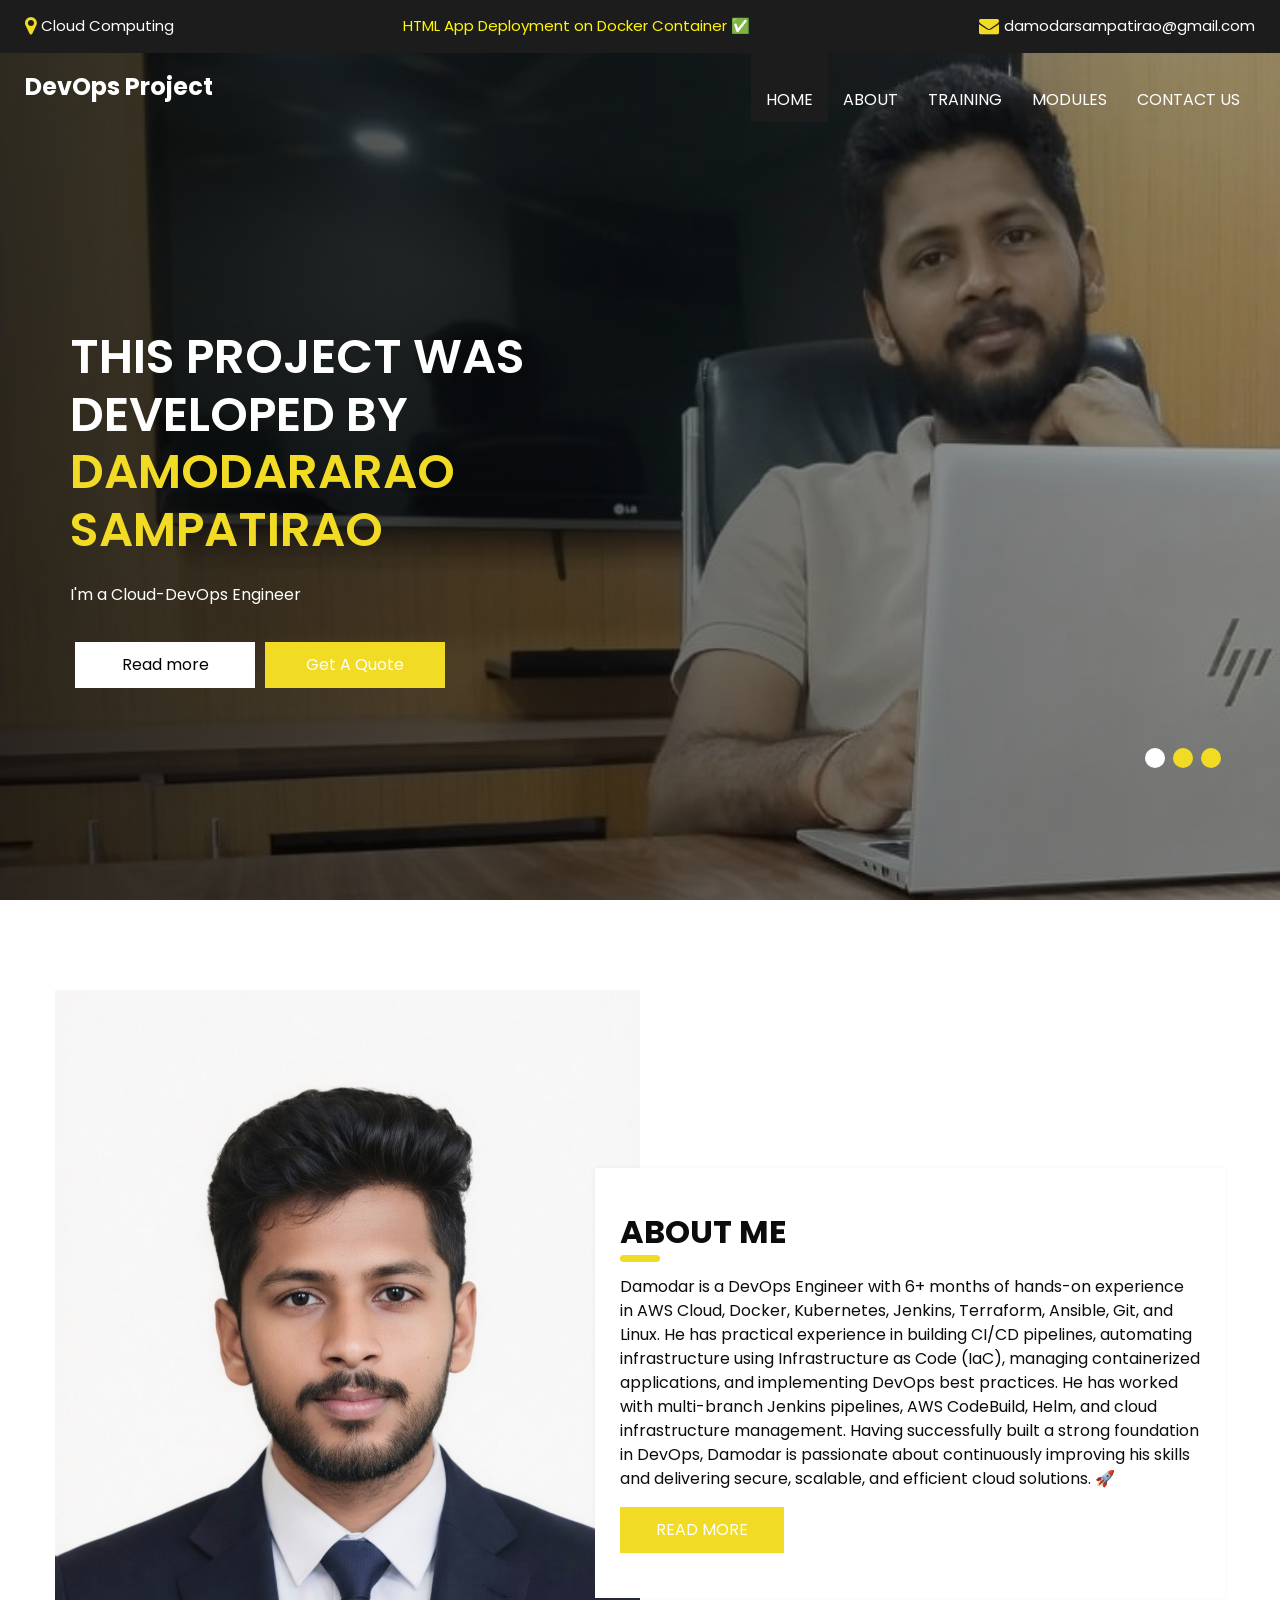
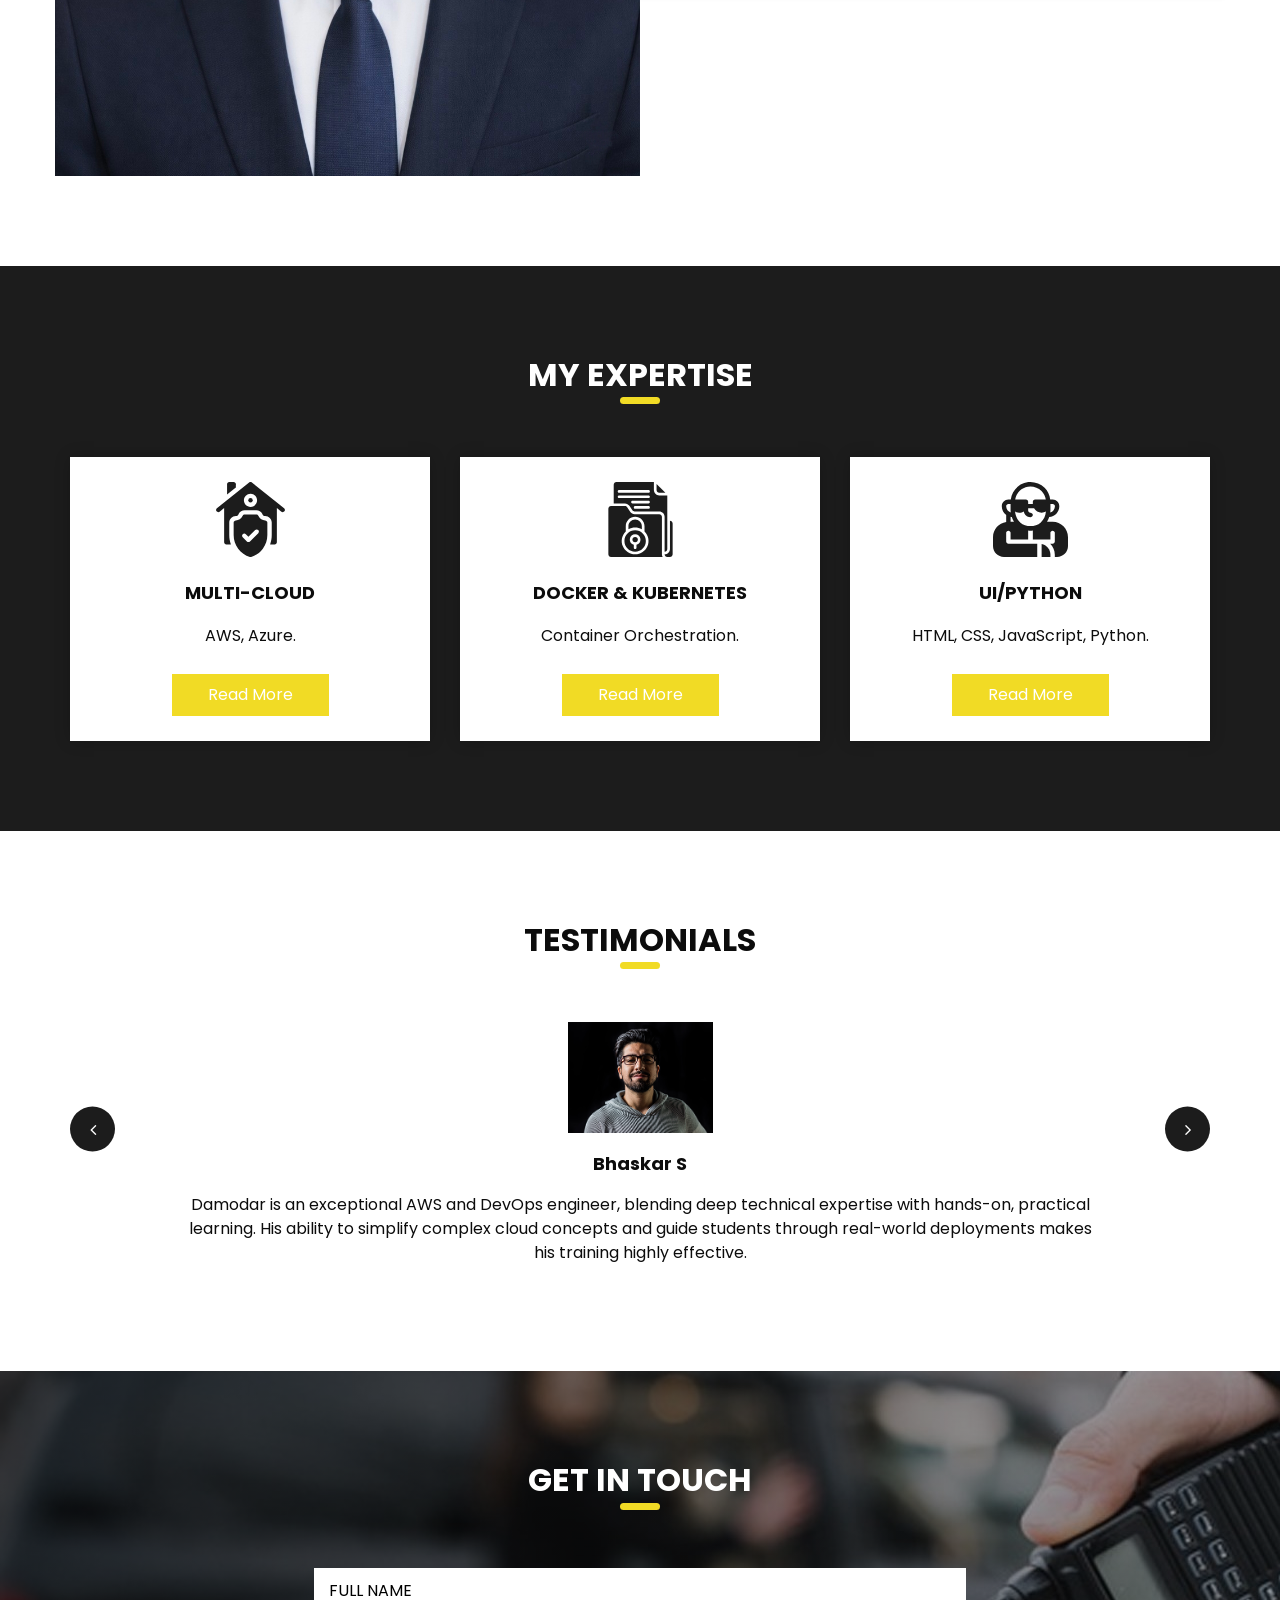
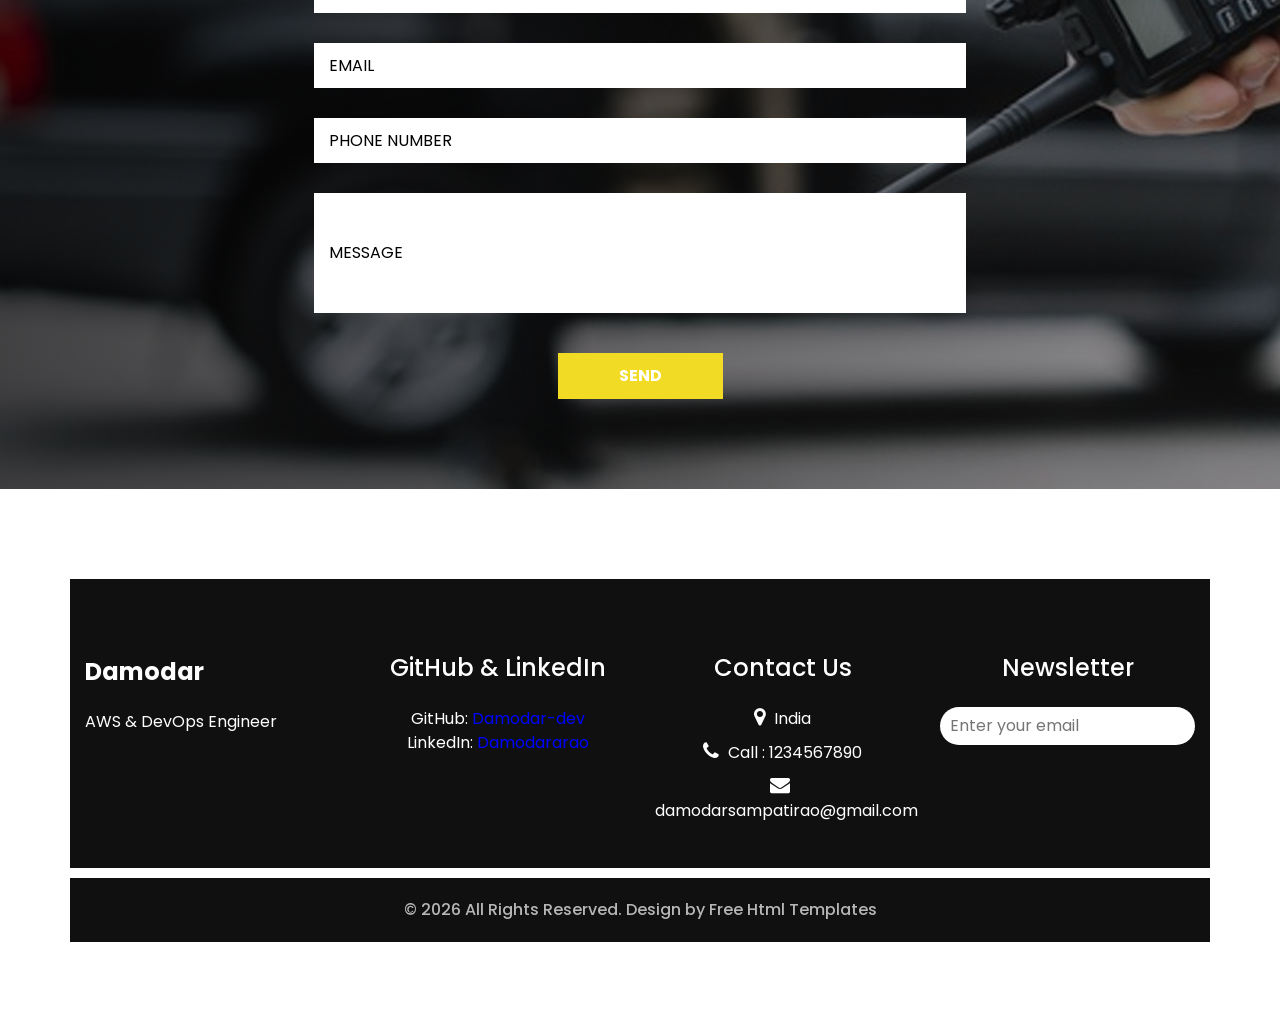
<file: index.html>
<!DOCTYPE html>
<html>

<head>
  <!-- Basic -->
  <meta charset="utf-8" />
  <meta http-equiv="X-UA-Compatible" content="IE=edge" />
  <!-- Mobile Metas -->
  <meta name="viewport" content="width=device-width, initial-scale=1, shrink-to-fit=no" />
  <!-- Site Metas -->
  <meta name="keywords" content="" />
  <meta name="description" content="" />
  <meta name="author" content="" />
  <link rel="shortcut icon" href="images/favicon.png" type="image/x-icon">

  <title>Damodar</title>

  <!-- bootstrap core css -->
  <link rel="stylesheet" type="text/css" href="css/bootstrap.css" />

  <!-- fonts style -->
  <link href="https://fonts.googleapis.com/css?family=Open+Sans:400,700|Poppins:400,600,700&display=swap" rel="stylesheet" />

  <!-- Custom styles for this template -->
  <link href="css/style.css" rel="stylesheet" />
  <!-- responsive style -->
  <link href="css/responsive.css" rel="stylesheet" />
</head>

<body>
  <div class="hero_area">
    <!-- header section strats -->
    <div class="hero_bg_box">
      <div class="img-box">
        <img src="images/hero-bg.jpg" alt="">
      </div>
    </div>

    <header class="header_section">
      <div class="header_top">
        <div class="container-fluid">
          <div class="contact_link-container">
            <a href="" class="contact_link1">
              <i class="fa fa-map-marker" aria-hidden="true"></i>
              <span>
                Cloud Computing
              </span>
            </a>
            <a href="" class="contact_link2">
             
              <span style= color:#fff700>
                HTML App Deployment on Docker Container ✅
              </span>
            </a>
            <a href="" class="contact_link3">
              <i class="fa fa-envelope" aria-hidden="true"></i>
              <span>
                damodarsampatirao@gmail.com
              </span>
            </a>
          </div>
        </div>
      </div>
      <div class="header_bottom">
        <div class="container-fluid">
          <nav class="navbar navbar-expand-lg custom_nav-container">
            <a class="navbar-brand" href="index.html">
              <span>
                DevOps Project
              </span>
            </a>
            <button class="navbar-toggler" type="button" data-toggle="collapse" data-target="#navbarSupportedContent" aria-controls="navbarSupportedContent" aria-expanded="false" aria-label="Toggle navigation">
              <span class=""></span>
            </button>

            <div class="collapse navbar-collapse ml-auto" id="navbarSupportedContent">
              <ul class="navbar-nav  ">
                <li class="nav-item active">
                  <a class="nav-link" href="index.html">Home <span class="sr-only">(current)</span></a>
                </li>
                <li class="nav-item">
                  <a class="nav-link" href="about.html"> About</a>
                </li>
                <li class="nav-item">
                  <a class="nav-link" href="service.html"> Training </a>
                </li>
                <li class="nav-item">
                  <a class="nav-link" href="guard.html"> Modules </a>
                </li>
                <li class="nav-item">
                  <a class="nav-link" href="contact.html">Contact us</a>
                </li>
              </ul>
            </div>
          </nav>
        </div>
      </div>
    </header>
    <!-- end header section -->
    <!-- slider section -->
    <section class=" slider_section ">
      <div id="carouselExampleIndicators" class="carousel slide" data-ride="carousel">
        <div class="carousel-inner">
          <div class="carousel-item active">
            <div class="container">
              <div class="row">
                <div class="col-md-7">
                  <div class="detail-box">
                    <h1>
                      This project was developed by <br>
                      <span>
                        Damodararao Sampatirao
                      </span>
                    </h1>
                    <p>
                      I'm a Cloud-DevOps Engineer
                    </p>
                    <div class="btn-box">
                      <a href="" class="btn-1"> Read more </a>
                      <a href="" class="btn-2">Get A Quote</a>
                    </div>
                  </div>
                </div>
              </div>
            </div>
          </div>
          <div class="carousel-item ">
            <div class="container">
              <div class="row">
                <div class="col-md-7">
                  <div class="detail-box">
                    <h1>
                      My Website is <br>
                      <span>
                        www.damodar.com
                      </span>
                    </h1>
                    <p>
                      You can find more personalized and advanced courses here
                    </p>
                    <div class="btn-box">
                      <a href="" class="btn-1"> Read more </a>
                      <a href="" class="btn-2">Get A Quote</a>
                    </div>
                  </div>
                </div>
              </div>
            </div>
          </div>
          <div class="carousel-item ">
            <div class="container">
              <div class="row">
                <div class="col-md-7">
                  <div class="detail-box">
                    <h1>
                      More Projects on GitHub <br>
                      <span>
                        damodar-dev
                      </span>
                    </h1>
                    <p>
                      For Real-time DevOps & AWS Projects
                    </p>
                    <div class="btn-box">
                      <a href="" class="btn-1"> Read more </a>
                      <a href="" class="btn-2">Get A Quote</a>
                    </div>
                  </div>
                </div>
              </div>
            </div>
          </div>
        </div>
        <div class="container idicator_container">
          <ol class="carousel-indicators">
            <li data-target="#carouselExampleIndicators" data-slide-to="0" class="active"></li>
            <li data-target="#carouselExampleIndicators" data-slide-to="1"></li>
            <li data-target="#carouselExampleIndicators" data-slide-to="2"></li>
          </ol>
        </div>
      </div>
    </section>
    <!-- end slider section -->
  </div>

  <!-- about section -->

  <section class="about_section layout_padding">
    <div class="container">
      <div class="row">
        <div class="col-md-6 px-0">
          <div class="img_container">
            <div class="img-box">
              <img src="images/about-img.jpg" alt="" />
            </div>
          </div>
        </div>
        <div class="col-md-6 px-0">
          <div class="detail-box">
            <div class="heading_container ">
              <h2>
                About Me
              </h2>
            </div>
            <p>
              
             Damodar is a DevOps Engineer with 6+ months of hands-on experience in AWS Cloud, Docker, Kubernetes, Jenkins, Terraform, Ansible, Git, and Linux. He has practical experience in building CI/CD pipelines, automating infrastructure using Infrastructure as Code (IaC), managing containerized applications, and implementing DevOps best practices. He has worked with multi-branch Jenkins pipelines, AWS CodeBuild, Helm, and cloud infrastructure management. Having successfully built a strong foundation in DevOps, Damodar is passionate about continuously improving his skills and delivering secure, scalable, and efficient cloud solutions. 🚀


              
            </p>
            <div class="btn-box">
              <a href="">
                Read More
              </a>
            </div>
          </div>
        </div>
      </div>
    </div>
  </section>

  <!-- end about section -->

  <!-- service section -->

  <section class="service_section layout_padding">
    <div class="container">
      <div class="heading_container heading_center">
        <h2>
          My Expertise
        </h2>
      </div>
      <div class="row">
        <div class="col-md-4">
          <div class="box ">
            <div class="img-box">
              <svg enable-background="new 0 0 512 512" height="512" viewBox="0 0 512 512" width="512" xmlns="http://www.w3.org/2000/svg">
                <g>
                  <g>
                    <circle cx="256" cy="125" r="15" />
                    <path d="m356 262c-18.955 0-35.996-10.532-44.472-27.484l-2.111-4.223c-2.541-5.083-7.735-8.293-13.417-8.293h-80c-5.682 0-10.876 3.21-13.417 8.292l-2.111 4.222c-8.476 16.954-25.517 27.486-44.472 27.486-8.284 0-15 6.716-15 15v85.597c0 33.654 10.619 65.715 30.708 92.716 20.089 27 47.747 46.384 79.982 56.054 1.406.422 2.858.633 4.31.633s2.904-.211 4.31-.633c32.235-9.67 59.893-29.054 79.982-56.054 20.089-27.001 30.708-59.062 30.708-92.716v-85.597c0-8.284-6.716-15-15-15zm-46.967 87.322-56.568 56.568c-2.929 2.929-6.768 4.394-10.606 4.394s-7.678-1.464-10.606-4.394l-28.284-28.284c-5.858-5.858-5.858-15.355 0-21.213 5.857-5.858 15.355-5.858 21.213 0l17.678 17.677 45.962-45.961c5.857-5.858 15.355-5.858 21.213 0 5.856 5.858 5.856 15.355-.002 21.213z" />
                    <g>
                      <path d="m485.371 179.287-220-176c-5.479-4.383-13.263-4.383-18.741 0l-220 176c-6.469 5.175-7.518 14.614-2.342 21.083 5.175 6.468 14.614 7.517 21.083 2.342l30.629-24.503v232.791c0 8.284 6.716 15 15 15h31.119c-7.333-20.12-11.119-41.476-11.119-63.403v-85.597c0-24.813 20.187-45 45-45 7.632 0 14.226-4.075 17.639-10.901l2.112-4.224c7.67-15.342 23.093-24.875 40.249-24.875h80c17.156 0 32.579 9.533 40.25 24.878l2.111 4.223c3.412 6.824 10.007 10.899 17.639 10.899 24.813 0 45 20.187 45 45v85.597c0 21.927-3.786 43.283-11.119 63.403h31.119c8.284 0 15-6.716 15-15v-232.791l30.629 24.503c2.766 2.213 6.075 3.288 9.361 3.288 4.4 0 8.76-1.927 11.722-5.63 5.176-6.469 4.127-15.908-2.341-21.083zm-229.371-9.287c-24.813 0-45-20.187-45-45s20.187-45 45-45 45 20.187 45 45-20.187 45-45 45z" />
                    </g>
                  </g>
                  <g>
                    <path d="m156 15c0-8.284-6.716-15-15-15h-30c-8.284 0-15 6.716-15 15v70.372l60-48z" />
                  </g>
                </g>
              </svg>
            </div>
            <div class="detail-box">
              <h6>
                Multi-Cloud
              </h6>
              <p>
                AWS, Azure.
              </p>
              <a href="">
                Read More
              </a>
            </div>
          </div>
        </div>
        <div class="col-md-4">
          <div class="box ">
            <div class="img-box">
              <svg version="1.1" xmlns="http://www.w3.org/2000/svg" xmlns:xlink="http://www.w3.org/1999/xlink" x="0px" y="0px" viewBox="0 0 512 512" style="enable-background:new 0 0 512 512;" xml:space="preserve">
                <g>
                  <g>
                    <g>
                      <circle cx="219.429" cy="393.143" r="18.286" />
                      <path d="M219.429,329.143c-40.396,0-73.143,32.747-73.143,73.143c0,40.396,32.747,73.143,73.143,73.143
          c40.396,0,73.143-32.747,73.143-73.143C292.525,361.909,259.805,329.189,219.429,329.143z M228.571,428.416V448
          c0,5.049-4.093,9.143-9.143,9.143c-5.049,0-9.143-4.093-9.143-9.143v-19.584c-17.831-4.604-29.458-21.749-27.137-40.018
          c2.32-18.269,17.864-31.963,36.28-31.963c18.416,0,33.959,13.694,36.28,31.963C258.029,406.667,246.403,423.812,228.571,428.416z
          " />
                      <path d="M402.286,274.286v-36.571c-0.01-10.095-8.191-18.276-18.286-18.286H215.772c-12.18-0.01-23.558-6.08-30.348-16.192
          l-20.321-30.487c-3.392-5.109-9.117-8.179-15.25-8.179H54.857c-10.095,0.01-18.276,8.191-18.286,18.286v310.857
          c0.01,10.095,8.191,18.276,18.286,18.286h352.516c-3.294-5.533-5.051-11.846-5.088-18.286V274.286z M304.069,436.92
          c-14.047,34.375-47.506,56.826-84.64,56.795c-37.135,0.031-70.593-22.419-84.64-56.795c-14.047-34.375-5.888-73.833,20.64-99.818
          v-35.388c0.04-35.33,28.67-63.96,64-64c35.33,0.039,63.961,28.67,64,64v35.388C309.957,363.087,318.116,402.545,304.069,436.92z" />
                      <path d="M384,73.143h41.929l-60.214-60.214v41.929C365.724,64.952,373.905,73.133,384,73.143z" />
                      <path d="M265.143,323.227v-21.513c-0.044-25.229-20.485-45.67-45.714-45.714c-25.235,0.03-45.685,20.479-45.714,45.714v21.513
          C201.959,306.734,236.898,306.734,265.143,323.227z" />
                      <path d="M420.571,256v219.429c10.095-0.01,18.276-8.191,18.286-18.286V91.429H384c-20.188-0.023-36.548-16.383-36.571-36.571V0
          h-256C81.334,0.01,73.153,8.191,73.143,18.286v128h76.71c12.247-0.005,23.684,6.122,30.464,16.321l20.295,30.446
          c3.395,5.048,9.077,8.08,15.161,8.089H384c20.188,0.023,36.548,16.383,36.571,36.571V256z M310.857,182.857h-91.429
          c-5.049,0-9.143-4.093-9.143-9.143s4.093-9.143,9.143-9.143h91.429c5.049,0,9.143,4.093,9.143,9.143
          S315.907,182.857,310.857,182.857z M310.857,146.286H201.143c-5.049,0-9.143-4.093-9.143-9.143c0-5.049,4.093-9.143,9.143-9.143
          h109.714c5.049,0,9.143,4.093,9.143,9.143C320,142.192,315.907,146.286,310.857,146.286z M310.857,109.714H109.714
          c-5.049,0-9.143-4.093-9.143-9.143c0-5.049,4.093-9.143,9.143-9.143h201.143c5.049,0,9.143,4.093,9.143,9.143
          C320,105.621,315.907,109.714,310.857,109.714z M310.857,73.143H109.714c-5.049,0-9.143-4.093-9.143-9.143
          s4.093-9.143,9.143-9.143h201.143c5.049,0,9.143,4.093,9.143,9.143S315.907,73.143,310.857,73.143z" />
                      <path d="M457.143,265.143v192c-0.023,20.188-16.383,36.548-36.571,36.571c0.01,10.095,8.191,18.276,18.286,18.286h18.286
          c10.095-0.01,18.276-8.191,18.286-18.286V283.429C475.419,273.334,467.238,265.153,457.143,265.143z" />
                    </g>
                  </g>
                </g>
                <g>
                </g>
                <g>
                </g>
                <g>
                </g>
                <g>
                </g>
                <g>
                </g>
                <g>
                </g>
                <g>
                </g>
                <g>
                </g>
                <g>
                </g>
                <g>
                </g>
                <g>
                </g>
                <g>
                </g>
                <g>
                </g>
                <g>
                </g>
                <g>
                </g>
              </svg>
            </div>
            <div class="detail-box">
              <h6>
                Docker & Kubernetes
              </h6>
              <p>
                Container Orchestration.
              </p>
              <a href="">
                Read More
              </a>
            </div>
          </div>
        </div>
        <div class="col-md-4">
          <div class="box ">
            <div class="img-box">
              <svg version="1.1" xmlns="http://www.w3.org/2000/svg" xmlns:xlink="http://www.w3.org/1999/xlink" x="0px" y="0px" viewBox="0 0 512 512" style="enable-background:new 0 0 512 512;" xml:space="preserve">
                <g>
                  <g>
                    <path d="M332,423.518V512h60v-15C392,460.784,366.197,430.487,332,423.518z" />
                  </g>
                </g>
                <g>
                  <g>
                    <path d="M407,272h-38.298c6.211-9.549,11.184-21.85,14.971-32.595c38.58-3.058,69.119-35.067,69.119-74.405
                 c0-24.814-20.186-45-45-45h-17.263c-3.373-30.112-16.168-58.339-38.108-80.581C326.639,14.004,290.742,0,255,0
                 c-69.309,0-125.911,52.685-133.484,120H105c-24.814,0-45,20.186-45,45c0,24.476,11.836,46.095,30.066,59.685
                 C90.062,224.797,90,224.888,90,225v48.516C39.25,280.873,0,324.245,0,377v60c0,41.353,33.633,75,75,75h227v-90h-15H105
                 c-8.291,0-15-6.709-15-15v-60c0-8.291,6.709-15,15-15s15,6.709,15,15v45h120v-61.373c4.988,0.569,9.946,1.373,15,1.373
                 s12.012-0.804,17-1.373V392h15h30h75v-45c0-8.291,6.709-15,15-15c8.291,0,15,6.709,15,15v60c0,8.291-6.709,15-15,15h-16.75
                 c19.534,19.08,31.75,45.608,31.75,75v15h15c41.367,0,75-33.647,75-75v-60C512,319.109,464.891,272,407,272z M392,195v-45h15.791
                 c8.262,0,15,6.724,15,15c0,20.33-13.638,37.354-32.179,42.914C391.033,203.597,392,199.378,392,195z M255,30
                 c27.803,0,56.229,10.928,76.209,30.63c16.238,16.45,26.111,37.178,29.319,59.37H287c-8.291,0-15,6.709-15,15v15h-32v-15
                 c0-8.291-6.709-15-15-15h-73.484C158.873,69.25,202.244,30,255,30z M90,165c0-8.276,6.738-15,15-15h15v45
                 c0,4.292,0.956,8.425,1.362,12.66C103.239,201.843,90,185.03,90,165z M120,272v-34.219c2.75,0.564,5.449,1.283,8.298,1.542
                 c3.787,10.774,8.774,23.103,15,32.677H120z M326.316,275.706c-29.136,25.422-72.715,31.761-108.047,19.067
                 c-11.777-4.237-22.866-10.593-32.578-19.063c-20.881-18.376-33.043-46.22-34.929-73.644C159.448,206.968,169.332,210,180,210
                 c11.235,0,21.636-3.298,30.637-8.694C213.739,223.118,232.346,240,255,240c8.291,0,17-6.709,17-15s-8.709-15-17-15
                 c-8.262,0-15-6.724-15-15v-15h40.346c10.411,17.847,29.55,30,51.654,30c10.668,0,20.552-3.032,29.238-7.934
                 C359.352,229.501,347.186,257.357,326.316,275.706z" />
                  </g>
                </g>
                <g>
                </g>
                <g>
                </g>
                <g>
                </g>
                <g>
                </g>
                <g>
                </g>
                <g>
                </g>
                <g>
                </g>
                <g>
                </g>
                <g>
                </g>
                <g>
                </g>
                <g>
                </g>
                <g>
                </g>
                <g>
                </g>
                <g>
                </g>
                <g>
                </g>
              </svg>
            </div>
            <div class="detail-box">
              <h6>
                UI/Python
              </h6>
              <p>
                HTML, CSS, JavaScript, Python.
              </p>
              <a href="">
                Read More
              </a>
            </div>
          </div>
        </div>
      </div>
    </div>
  </section>

  <!-- end service section -->


  <!-- client section -->

  <section class="client_section layout_padding">
    <div class="container ">
      <div class="heading_container heading_center">
        <h2>
          Testimonials
        </h2>
      </div>
      <div id="carouselExampleControls" class="carousel slide" data-ride="carousel">
        <div class="carousel-inner">
          <div class="carousel-item active">
            <div class="box">
              <div class="img-box">
                <img src="images/client.png" alt="">
              </div>
              <div class="detail-box">
                <h4>
                  Bhaskar S
                </h4>
                <p>
                  Damodar is an exceptional AWS and DevOps engineer, blending deep technical expertise with hands-on, practical learning.
                  His ability to simplify complex cloud concepts and guide students through real-world deployments makes his training highly effective.
                </p>
              </div>
            </div>
          </div>
          <div class="carousel-item ">
            <div class="box">
              <div class="img-box">
                <img src="images/client.png" alt="">
              </div>
              <div class="detail-box">
                <h4>
                  Minim Veniam
                </h4>
                <p>
                  Lorem ipsum dolor sit amet, consectetur adipiscing elit, sed
                  do eiusmod tempor incididunt ut labore et dolore magna
                  aliqua. Ut enim ad minim veniam, quis nostrud exercitation
                  ullamco laboris nisi ut aliquip
                </p>
              </div>
            </div>
          </div>
          <div class="carousel-item ">
            <div class="box">
              <div class="img-box">
                <img src="images/client.png" alt="">
              </div>
              <div class="detail-box">
                <h4>
                  Minim Veniam
                </h4>
                <p>
                  Lorem ipsum dolor sit amet, consectetur adipiscing elit, sed
                  do eiusmod tempor incididunt ut labore et dolore magna
                  aliqua. Ut enim ad minim veniam, quis nostrud exercitation
                  ullamco laboris nisi ut aliquip
                </p>
              </div>
            </div>
          </div>
        </div>
        <div class="carousel_btn-box">
          <a class="carousel-control-prev" href="#carouselExampleControls" role="button" data-slide="prev">
            <i class="fa fa-angle-left" aria-hidden="true"></i>
            <span class="sr-only">Previous</span>
          </a>
          <a class="carousel-control-next" href="#carouselExampleControls" role="button" data-slide="next">
            <i class="fa fa-angle-right" aria-hidden="true"></i>
            <span class="sr-only">Next</span>
          </a>
        </div>
      </div>
    </div>
  </section>

  <!-- end client section -->

  <!-- contact section -->

  <section class="contact_section layout_padding">
    <div class="contact_bg_box">
      <div class="img-box">
        <img src="images/contact-bg.jpg" alt="">
      </div>
    </div>
    <div class="container">
      <div class="heading_container heading_center">
        <h2>
          Get In touch
        </h2>
      </div>
      <div class="">
        <div class="row">
          <div class="col-md-7 mx-auto">
            <form action="#">
              <div class="contact_form-container">
                <div>
                  <div>
                    <input type="text" placeholder="Full Name" />
                  </div>
                  <div>
                    <input type="email" placeholder="Email " />
                  </div>
                  <div>
                    <input type="text" placeholder="Phone Number" />
                  </div>
                  <div class="">
                    <input type="text" placeholder="Message" class="message_input" />
                  </div>
                  <div class="btn-box ">
                    <button type="submit">
                      Send
                    </button>
                  </div>
                </div>
              </div>
            </form>
          </div>
        </div>
      </div>
    </div>
  </section>

  <!-- end contact section -->

  <!-- team section -->

  <section class="team_section layout_padding">
    <div class="container">
      <div class="heading_container heading_center">

  <!-- info section -->
  <section  class="info_section ">
    <div class="container">
      <div class="row">
        <div class="col-md-3">
          <div class="info_logo">
            <a class="navbar-brand" href="index.html">
              <span>
                Damodar
              </span>
            </a>
            <p>
              AWS & DevOps Engineer
            </p>
          </div>
        </div>
        <div class="col-md-3">
          <div class="info_links">
            <h5>
              GitHub & LinkedIn
            </h5>
            <ul>
              <li>
                <a href="https://github.com/damodar-dev">
                  GitHub: <span style= color:blue>Damodar-dev</span>
                </a>
              </li>
              <li>
                <a color="blue" href="https://www.linkedin.com/in/sdamodararao/">
                  LinkedIn: <span style= color:blue>Damodararao</span>
                </a>
              </li>
              <li>
                <a href="">
                 
                </a>
              </li>
              <li>
                <a href="">
                  
                </a>
              </li>
            </ul>
          </div>
        </div>
        <div class="col-md-3">
          <div class="info_info">
            <h5>
              Contact Us
            </h5>
          </div>
          <div class="info_contact">
            <a href="" class="">
              <i class="fa fa-map-marker" aria-hidden="true"></i>
              <span>
                India
              </span>
            </a>
            <a href="" class="">
              <i class="fa fa-phone" aria-hidden="true"></i>
              <span>
                Call : 1234567890
              </span>
            </a>
            <a href="" class="">
              <i class="fa fa-envelope" aria-hidden="true"></i>
              <span>
                damodarsampatirao@gmail.com
              </span>
            </a>
          </div>
        </div>
        <div class="col-md-3">
          <div class="info_form ">
            <h5>
              Newsletter
            </h5>
            <form action="#">
              <input type="email" placeholder="Enter your email">
            </form>
 
          </div>
        </div>
      </div>
    </div>
  </section>

  <!-- end info_section -->




  <!-- footer section -->
  <footer style="margin-top: 10px;" class="container-fluid footer_section">
    <p>
      &copy; <span id="currentYear"></span> All Rights Reserved. Design by
      <a href="https://html.design/">Free Html Templates</a>
    </p>
  </footer>
  <!-- footer section -->

  <script src="js/jquery-3.4.1.min.js"></script>
  <script src="js/bootstrap.js"></script>
  <script src="js/custom.js"></script>
</body>

</html>
</file>
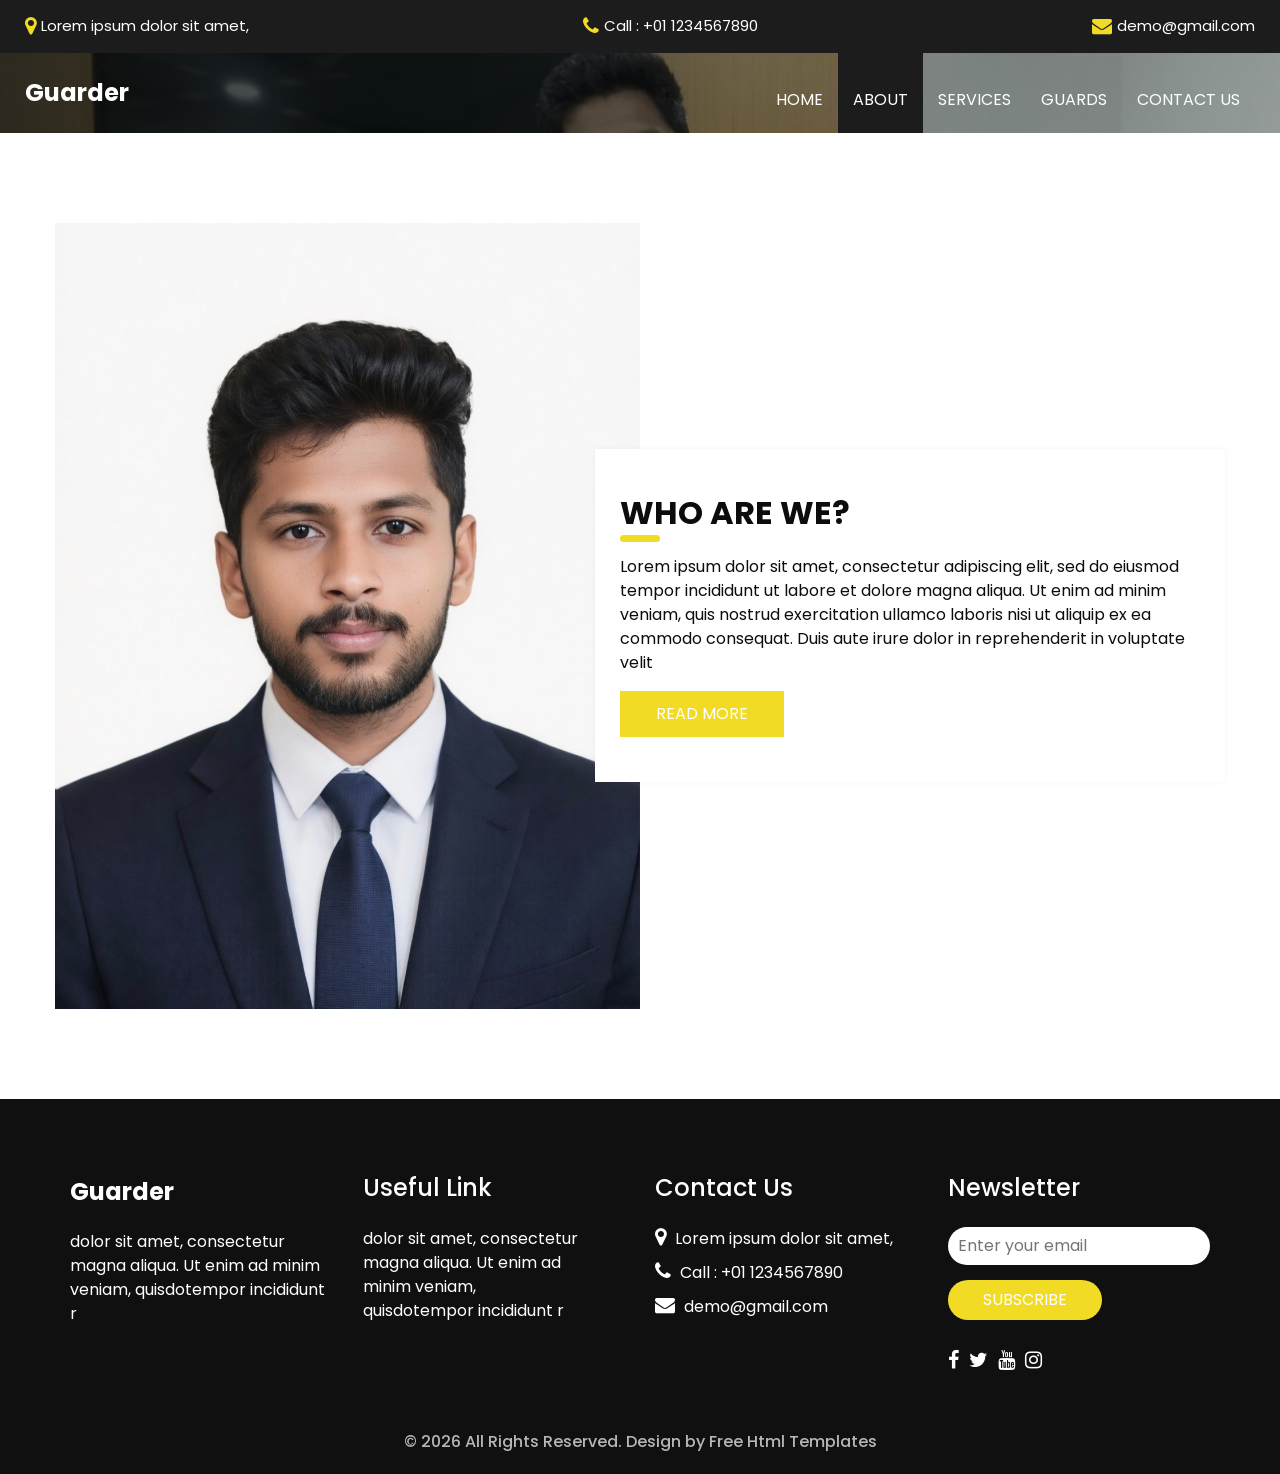
<file: about.html>
<!DOCTYPE html>
<html>

<head>
  <!-- Basic -->
  <meta charset="utf-8" />
  <meta http-equiv="X-UA-Compatible" content="IE=edge" />
  <!-- Mobile Metas -->
  <meta name="viewport" content="width=device-width, initial-scale=1, shrink-to-fit=no" />
  <!-- Site Metas -->
  <meta name="keywords" content="" />
  <meta name="description" content="" />
  <meta name="author" content="" />
  <link rel="shortcut icon" href="images/favicon.png" type="image/x-icon">

  <title>Guarder</title>

  <!-- bootstrap core css -->
  <link rel="stylesheet" type="text/css" href="css/bootstrap.css" />

  <!-- fonts style -->
  <link href="https://fonts.googleapis.com/css?family=Open+Sans:400,700|Poppins:400,600,700&display=swap" rel="stylesheet" />

  <!-- Custom styles for this template -->
  <link href="css/style.css" rel="stylesheet" />
  <!-- responsive style -->
  <link href="css/responsive.css" rel="stylesheet" />
</head>

<body class="sub_page">
  <div class="hero_area">
    <!-- header section strats -->
    <div class="hero_bg_box">
      <div class="img-box">
        <img src="images/hero-bg.jpg" alt="">
      </div>
    </div>

    <header class="header_section">
      <div class="header_top">
        <div class="container-fluid">
          <div class="contact_link-container">
            <a href="" class="contact_link1">
              <i class="fa fa-map-marker" aria-hidden="true"></i>
              <span>
                Lorem ipsum dolor sit amet,
              </span>
            </a>
            <a href="" class="contact_link2">
              <i class="fa fa-phone" aria-hidden="true"></i>
              <span>
                Call : +01 1234567890
              </span>
            </a>
            <a href="" class="contact_link3">
              <i class="fa fa-envelope" aria-hidden="true"></i>
              <span>
                demo@gmail.com
              </span>
            </a>
          </div>
        </div>
      </div>
      <div class="header_bottom">
        <div class="container-fluid">
          <nav class="navbar navbar-expand-lg custom_nav-container">
            <a class="navbar-brand" href="index.html">
              <span>
                Guarder
              </span>
            </a>
            <button class="navbar-toggler" type="button" data-toggle="collapse" data-target="#navbarSupportedContent" aria-controls="navbarSupportedContent" aria-expanded="false" aria-label="Toggle navigation">
              <span class=""></span>
            </button>

            <div class="collapse navbar-collapse ml-auto" id="navbarSupportedContent">
              <ul class="navbar-nav  ">
                <li class="nav-item ">
                  <a class="nav-link" href="index.html">Home <span class="sr-only">(current)</span></a>
                </li>
                <li class="nav-item active">
                  <a class="nav-link" href="about.html"> About</a>
                </li>
                <li class="nav-item">
                  <a class="nav-link" href="service.html"> Services </a>
                </li>
                <li class="nav-item">
                  <a class="nav-link" href="guard.html"> Guards </a>
                </li>
                <li class="nav-item">
                  <a class="nav-link" href="contact.html">Contact us</a>
                </li>
              </ul>
            </div>
          </nav>
        </div>
      </div>
    </header>
    <!-- end header section -->
  </div>

  <!-- about section -->

  <section class="about_section layout_padding">
    <div class="container">
      <div class="row">
        <div class="col-md-6 px-0">
          <div class="img_container">
            <div class="img-box">
              <img src="images/about-img.jpg" alt="" />
            </div>
          </div>
        </div>
        <div class="col-md-6 px-0">
          <div class="detail-box">
            <div class="heading_container ">
              <h2>
                Who Are We?
              </h2>
            </div>
            <p>
              Lorem ipsum dolor sit amet, consectetur adipiscing elit, sed do
              eiusmod tempor incididunt ut labore et dolore magna aliqua. Ut
              enim ad minim veniam, quis nostrud exercitation ullamco laboris
              nisi ut aliquip ex ea commodo consequat. Duis aute irure dolor
              in reprehenderit in voluptate velit
            </p>
            <div class="btn-box">
              <a href="">
                Read More
              </a>
            </div>
          </div>
        </div>
      </div>
    </div>
  </section>

  <!-- end about section -->

  <!-- info section -->
  <section class="info_section ">
    <div class="container">
      <div class="row">
        <div class="col-md-3">
          <div class="info_logo">
            <a class="navbar-brand" href="index.html">
              <span>
                Guarder
              </span>
            </a>
            <p>
              dolor sit amet, consectetur magna aliqua. Ut enim ad minim veniam, quisdotempor incididunt r
            </p>
          </div>
        </div>
        <div class="col-md-3">
          <div class="info_links">
            <h5>
              Useful Link
            </h5>
            <ul>
              <li>
                <a href="">
                  dolor sit amet, consectetur
                </a>
              </li>
              <li>
                <a href="">
                  magna aliqua. Ut enim ad
                </a>
              </li>
              <li>
                <a href="">
                  minim veniam,
                </a>
              </li>
              <li>
                <a href="">
                  quisdotempor incididunt r
                </a>
              </li>
            </ul>
          </div>
        </div>
        <div class="col-md-3">
          <div class="info_info">
            <h5>
              Contact Us
            </h5>
          </div>
          <div class="info_contact">
            <a href="" class="">
              <i class="fa fa-map-marker" aria-hidden="true"></i>
              <span>
                Lorem ipsum dolor sit amet,
              </span>
            </a>
            <a href="" class="">
              <i class="fa fa-phone" aria-hidden="true"></i>
              <span>
                Call : +01 1234567890
              </span>
            </a>
            <a href="" class="">
              <i class="fa fa-envelope" aria-hidden="true"></i>
              <span>
                demo@gmail.com
              </span>
            </a>
          </div>
        </div>
        <div class="col-md-3">
          <div class="info_form ">
            <h5>
              Newsletter
            </h5>
            <form action="#">
              <input type="email" placeholder="Enter your email">
              <button>
                Subscribe
              </button>
            </form>
            <div class="social_box">
              <a href="">
                <i class="fa fa-facebook" aria-hidden="true"></i>
              </a>
              <a href="">
                <i class="fa fa-twitter" aria-hidden="true"></i>
              </a>
              <a href="">
                <i class="fa fa-youtube" aria-hidden="true"></i>
              </a>
              <a href="">
                <i class="fa fa-instagram" aria-hidden="true"></i>
              </a>
            </div>
          </div>
        </div>
      </div>
    </div>
  </section>

  <!-- end info_section -->




  <!-- footer section -->
  <footer class="container-fluid footer_section">
    <p>
      &copy; <span id="currentYear"></span> All Rights Reserved. Design by
      <a href="https://html.design/">Free Html Templates</a>
    </p>
  </footer>
  <!-- footer section -->

  <script src="js/jquery-3.4.1.min.js"></script>
  <script src="js/bootstrap.js"></script>
  <script src="js/custom.js"></script>
</body>

</html>
</file>
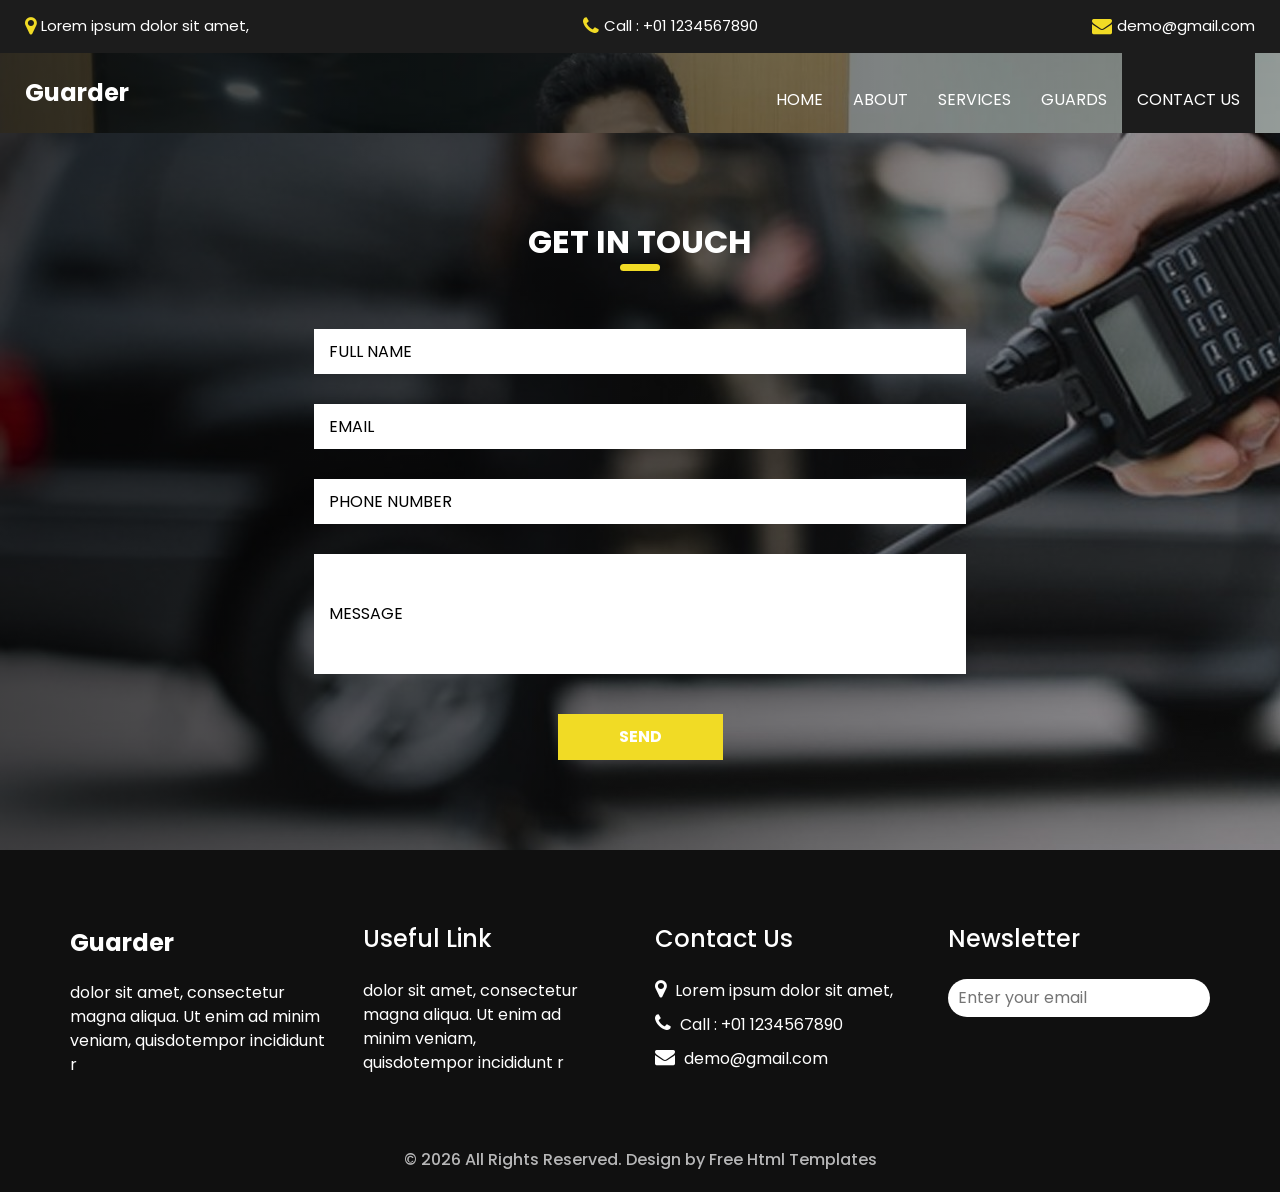
<file: contact.html>
<!DOCTYPE html>
<html>

<head>
  <!-- Basic -->
  <meta charset="utf-8" />
  <meta http-equiv="X-UA-Compatible" content="IE=edge" />
  <!-- Mobile Metas -->
  <meta name="viewport" content="width=device-width, initial-scale=1, shrink-to-fit=no" />
  <!-- Site Metas -->
  <meta name="keywords" content="" />
  <meta name="description" content="" />
  <meta name="author" content="" />
  <link rel="shortcut icon" href="images/favicon.png" type="image/x-icon">

  <title>Guarder</title>

  <!-- bootstrap core css -->
  <link rel="stylesheet" type="text/css" href="css/bootstrap.css" />

  <!-- fonts style -->
  <link href="https://fonts.googleapis.com/css?family=Open+Sans:400,700|Poppins:400,600,700&display=swap" rel="stylesheet" />

  <!-- Custom styles for this template -->
  <link href="css/style.css" rel="stylesheet" />
  <!-- responsive style -->
  <link href="css/responsive.css" rel="stylesheet" />
</head>

<body class="sub_page">
  <div class="hero_area">
    <!-- header section strats -->
    <div class="hero_bg_box">
      <div class="img-box">
        <img src="images/hero-bg.jpg" alt="">
      </div>
    </div>

    <header class="header_section">
      <div class="header_top">
        <div class="container-fluid">
          <div class="contact_link-container">
            <a href="" class="contact_link1">
              <i class="fa fa-map-marker" aria-hidden="true"></i>
              <span>
                Lorem ipsum dolor sit amet,
              </span>
            </a>
            <a href="" class="contact_link2">
              <i class="fa fa-phone" aria-hidden="true"></i>
              <span>
                Call : +01 1234567890
              </span>
            </a>
            <a href="" class="contact_link3">
              <i class="fa fa-envelope" aria-hidden="true"></i>
              <span>
                demo@gmail.com
              </span>
            </a>
          </div>
        </div>
      </div>
      <div class="header_bottom">
        <div class="container-fluid">
          <nav class="navbar navbar-expand-lg custom_nav-container">
            <a class="navbar-brand" href="index.html">
              <span>
                Guarder
              </span>
            </a>
            <button class="navbar-toggler" type="button" data-toggle="collapse" data-target="#navbarSupportedContent" aria-controls="navbarSupportedContent" aria-expanded="false" aria-label="Toggle navigation">
              <span class=""></span>
            </button>

            <div class="collapse navbar-collapse ml-auto" id="navbarSupportedContent">
              <ul class="navbar-nav  ">
                <li class="nav-item ">
                  <a class="nav-link" href="index.html">Home <span class="sr-only">(current)</span></a>
                </li>
                <li class="nav-item">
                  <a class="nav-link" href="about.html"> About</a>
                </li>
                <li class="nav-item">
                  <a class="nav-link" href="service.html"> Services </a>
                </li>
                <li class="nav-item">
                  <a class="nav-link" href="guard.html"> Guards </a>
                </li>
                <li class="nav-item active">
                  <a class="nav-link" href="contact.html">Contact us</a>
                </li>
              </ul>
            </div>
          </nav>
        </div>
      </div>
    </header>
    <!-- end header section -->
  </div>

  <!-- contact section -->

  <section class="contact_section layout_padding">
    <div class="contact_bg_box">
      <div class="img-box">
        <img src="images/contact-bg.jpg" alt="">
      </div>
    </div>
    <div class="container">
      <div class="heading_container heading_center">
        <h2>
          Get In touch
        </h2>
      </div>
      <div class="">
        <div class="row">
          <div class="col-md-7 mx-auto">
            <form action="#">
              <div class="contact_form-container">
                <div>
                  <div>
                    <input type="text" placeholder="Full Name" />
                  </div>
                  <div>
                    <input type="email" placeholder="Email " />
                  </div>
                  <div>
                    <input type="text" placeholder="Phone Number" />
                  </div>
                  <div class="">
                    <input type="text" placeholder="Message" class="message_input" />
                  </div>
                  <div class="btn-box ">
                    <button type="submit">
                      Send
                    </button>
                  </div>
                </div>
              </div>
            </form>
          </div>
        </div>
      </div>
    </div>
  </section>

  <!-- end contact section -->

  <!-- info section -->
  <section class="info_section ">
    <div class="container">
      <div class="row">
        <div class="col-md-3">
          <div class="info_logo">
            <a class="navbar-brand" href="index.html">
              <span>
                Guarder
              </span>
            </a>
            <p>
              dolor sit amet, consectetur magna aliqua. Ut enim ad minim veniam, quisdotempor incididunt r
            </p>
          </div>
        </div>
        <div class="col-md-3">
          <div class="info_links">
            <h5>
              Useful Link
            </h5>
            <ul>
              <li>
                <a href="">
                  dolor sit amet, consectetur
                </a>
              </li>
              <li>
                <a href="">
                  magna aliqua. Ut enim ad
                </a>
              </li>
              <li>
                <a href="">
                  minim veniam,
                </a>
              </li>
              <li>
                <a href="">
                  quisdotempor incididunt r
                </a>
              </li>
            </ul>
          </div>
        </div>
        <div class="col-md-3">
          <div class="info_info">
            <h5>
              Contact Us
            </h5>
          </div>
          <div class="info_contact">
            <a href="" class="">
              <i class="fa fa-map-marker" aria-hidden="true"></i>
              <span>
                Lorem ipsum dolor sit amet,
              </span>
            </a>
            <a href="" class="">
              <i class="fa fa-phone" aria-hidden="true"></i>
              <span>
                Call : +01 1234567890
              </span>
            </a>
            <a href="" class="">
              <i class="fa fa-envelope" aria-hidden="true"></i>
              <span>
                demo@gmail.com
              </span>
            </a>
          </div>
        </div>
        <div class="col-md-3">
          <div class="info_form ">
            <h5>
              Newsletter
            </h5>
            <form action="#">
              <input type="email" placeholder="Enter your email">
            </form>
          </div>
        </div>
      </div>
    </div>
  </section>

  <!-- end info_section -->




  <!-- footer section -->
  <footer class="container-fluid footer_section">
    <p>
      &copy; <span id="currentYear"></span> All Rights Reserved. Design by
      <a href="https://html.design/">Free Html Templates</a>
    </p>
  </footer>
  <!-- footer section -->

  <script src="js/jquery-3.4.1.min.js"></script>
  <script src="js/bootstrap.js"></script>
  <script src="js/custom.js"></script>
</body>

</html>
</file>
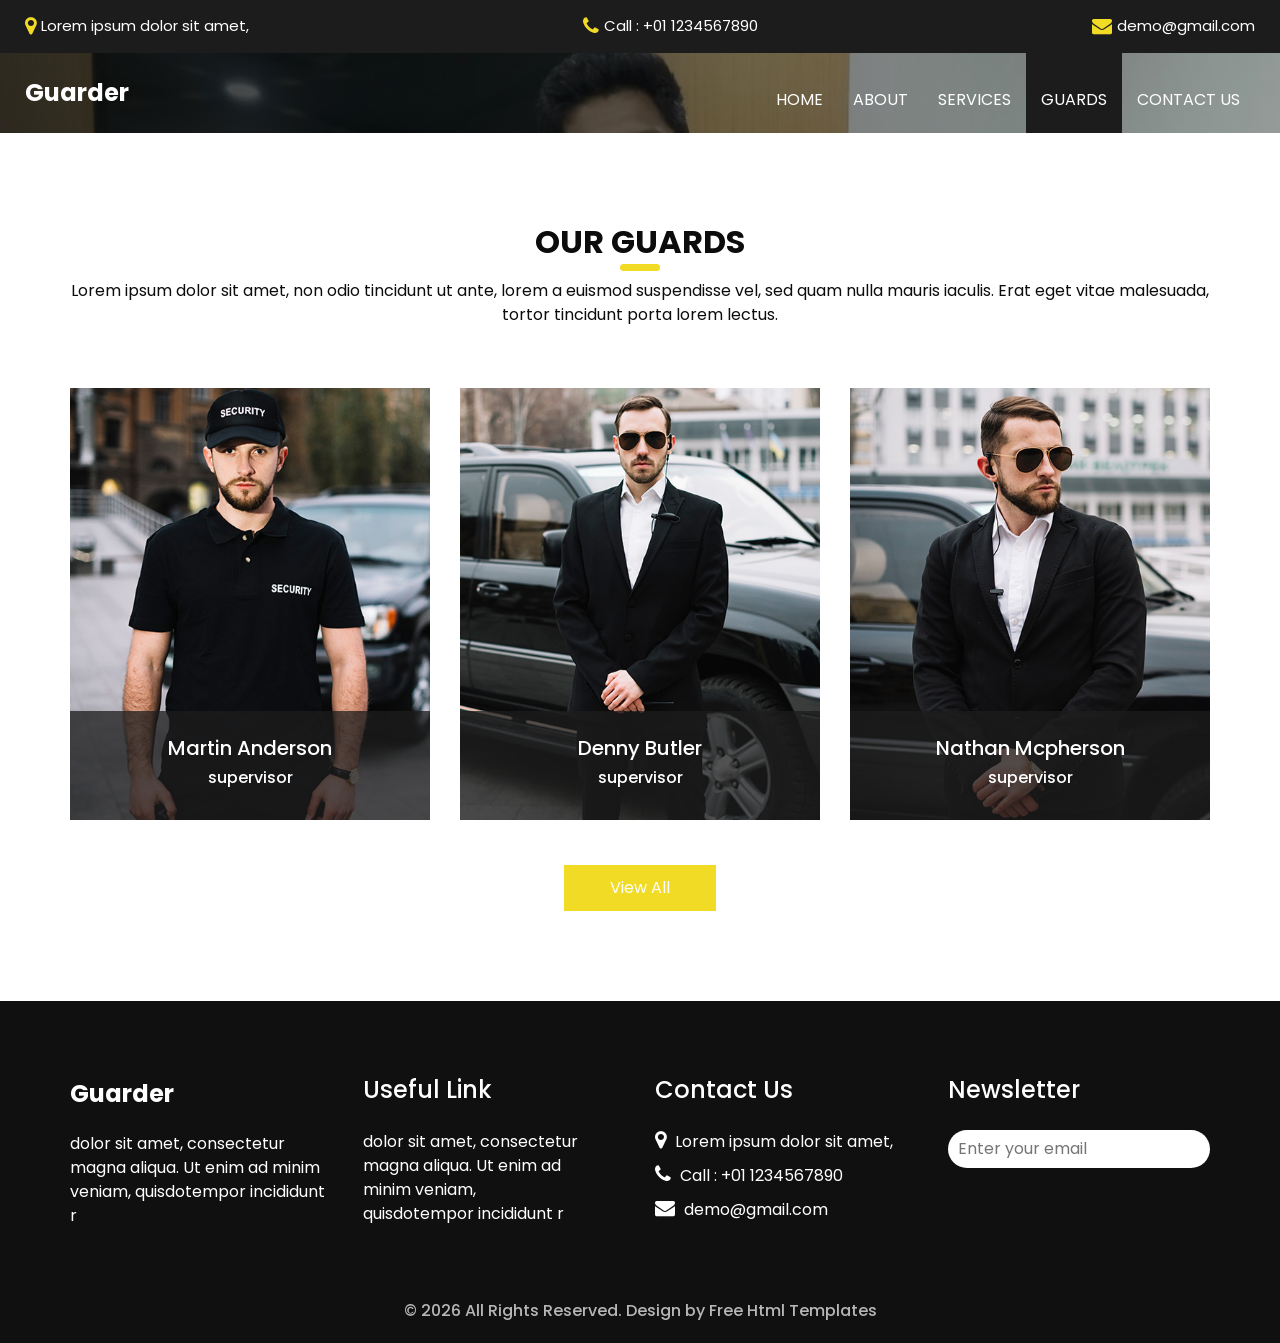
<file: guard.html>
<!DOCTYPE html>
<html>

<head>
  <!-- Basic -->
  <meta charset="utf-8" />
  <meta http-equiv="X-UA-Compatible" content="IE=edge" />
  <!-- Mobile Metas -->
  <meta name="viewport" content="width=device-width, initial-scale=1, shrink-to-fit=no" />
  <!-- Site Metas -->
  <meta name="keywords" content="" />
  <meta name="description" content="" />
  <meta name="author" content="" />
  <link rel="shortcut icon" href="images/favicon.png" type="image/x-icon">

  <title>Guarder</title>

  <!-- bootstrap core css -->
  <link rel="stylesheet" type="text/css" href="css/bootstrap.css" />

  <!-- fonts style -->
  <link href="https://fonts.googleapis.com/css?family=Open+Sans:400,700|Poppins:400,600,700&display=swap" rel="stylesheet" />

  <!-- Custom styles for this template -->
  <link href="css/style.css" rel="stylesheet" />
  <!-- responsive style -->
  <link href="css/responsive.css" rel="stylesheet" />
</head>

<body class="sub_page">
  <div class="hero_area">
    <!-- header section strats -->
    <div class="hero_bg_box">
      <div class="img-box">
        <img src="images/hero-bg.jpg" alt="">
      </div>
    </div>

    <header class="header_section">
      <div class="header_top">
        <div class="container-fluid">
          <div class="contact_link-container">
            <a href="" class="contact_link1">
              <i class="fa fa-map-marker" aria-hidden="true"></i>
              <span>
                Lorem ipsum dolor sit amet,
              </span>
            </a>
            <a href="" class="contact_link2">
              <i class="fa fa-phone" aria-hidden="true"></i>
              <span>
                Call : +01 1234567890
              </span>
            </a>
            <a href="" class="contact_link3">
              <i class="fa fa-envelope" aria-hidden="true"></i>
              <span>
                demo@gmail.com
              </span>
            </a>
          </div>
        </div>
      </div>
      <div class="header_bottom">
        <div class="container-fluid">
          <nav class="navbar navbar-expand-lg custom_nav-container">
            <a class="navbar-brand" href="index.html">
              <span>
                Guarder
              </span>
            </a>
            <button class="navbar-toggler" type="button" data-toggle="collapse" data-target="#navbarSupportedContent" aria-controls="navbarSupportedContent" aria-expanded="false" aria-label="Toggle navigation">
              <span class=""></span>
            </button>

            <div class="collapse navbar-collapse ml-auto" id="navbarSupportedContent">
              <ul class="navbar-nav  ">
                <li class="nav-item ">
                  <a class="nav-link" href="index.html">Home <span class="sr-only">(current)</span></a>
                </li>
                <li class="nav-item">
                  <a class="nav-link" href="about.html"> About</a>
                </li>
                <li class="nav-item">
                  <a class="nav-link" href="service.html"> Services </a>
                </li>
                <li class="nav-item active">
                  <a class="nav-link" href="guard.html"> Guards </a>
                </li>
                <li class="nav-item">
                  <a class="nav-link" href="contact.html">Contact us</a>
                </li>
              </ul>
            </div>
          </nav>
        </div>
      </div>
    </header>
    <!-- end header section -->
  </div>

  <!-- team section -->

  <section class="team_section layout_padding">
    <div class="container">
      <div class="heading_container heading_center">
        <h2>
          Our Guards
        </h2>
        <p>
          Lorem ipsum dolor sit amet, non odio tincidunt ut ante, lorem a euismod suspendisse vel, sed quam nulla mauris
          iaculis. Erat eget vitae malesuada, tortor tincidunt porta lorem lectus.
        </p>
      </div>
      <div class="row">
        <div class="col-md-4 col-sm-6 mx-auto ">
          <div class="box">
            <div class="img-box">
              <img src="images/t1.jpg" alt="">
            </div>
            <div class="detail-box">
              <h5>
                Martin Anderson
              </h5>
              <h6 class="">
                supervisor
              </h6>
            </div>
          </div>
        </div>
        <div class="col-md-4 col-sm-6 mx-auto ">
          <div class="box">
            <div class="img-box">
              <img src="images/t2.jpg" alt="">
            </div>
            <div class="detail-box">
              <h5>
                Denny Butler
              </h5>
              <h6 class="">
                supervisor
              </h6>
            </div>
          </div>
        </div>
        <div class="col-md-4 col-sm-6 mx-auto ">
          <div class="box">
            <div class="img-box">
              <img src="images/t3.jpg" alt="">
            </div>
            <div class="detail-box">
              <h5>
                Nathan Mcpherson
              </h5>
              <h6 class="">
                supervisor
              </h6>
            </div>
          </div>
        </div>
      </div>
      <div class="btn-box">
        <a href="">
          View All
        </a>
      </div>
    </div>
  </section>

  <!-- end team section -->

  <!-- info section -->
  <section class="info_section ">
    <div class="container">
      <div class="row">
        <div class="col-md-3">
          <div class="info_logo">
            <a class="navbar-brand" href="index.html">
              <span>
                Guarder
              </span>
            </a>
            <p>
              dolor sit amet, consectetur magna aliqua. Ut enim ad minim veniam, quisdotempor incididunt r
            </p>
          </div>
        </div>
        <div class="col-md-3">
          <div class="info_links">
            <h5>
              Useful Link
            </h5>
            <ul>
              <li>
                <a href="">
                  dolor sit amet, consectetur
                </a>
              </li>
              <li>
                <a href="">
                  magna aliqua. Ut enim ad
                </a>
              </li>
              <li>
                <a href="">
                  minim veniam,
                </a>
              </li>
              <li>
                <a href="">
                  quisdotempor incididunt r
                </a>
              </li>
            </ul>
          </div>
        </div>
        <div class="col-md-3">
          <div class="info_info">
            <h5>
              Contact Us
            </h5>
          </div>
          <div class="info_contact">
            <a href="" class="">
              <i class="fa fa-map-marker" aria-hidden="true"></i>
              <span>
                Lorem ipsum dolor sit amet,
              </span>
            </a>
            <a href="" class="">
              <i class="fa fa-phone" aria-hidden="true"></i>
              <span>
                Call : +01 1234567890
              </span>
            </a>
            <a href="" class="">
              <i class="fa fa-envelope" aria-hidden="true"></i>
              <span>
                demo@gmail.com
              </span>
            </a>
          </div>
        </div>
        <div class="col-md-3">
          <div class="info_form ">
            <h5>
              Newsletter
            </h5>
            <form action="#">
              <input type="email" placeholder="Enter your email">
            
            </form>
          
          </div>
        </div>
      </div>
    </div>
  </section>

  <!-- end info_section -->




  <!-- footer section -->
  <footer class="container-fluid footer_section">
    <p>
      &copy; <span id="currentYear"></span> All Rights Reserved. Design by
      <a href="https://html.design/">Free Html Templates</a>
    </p>
  </footer>
  <!-- footer section -->

  <script src="js/jquery-3.4.1.min.js"></script>
  <script src="js/bootstrap.js"></script>
  <script src="js/custom.js"></script>
</body>

</html>
</file>
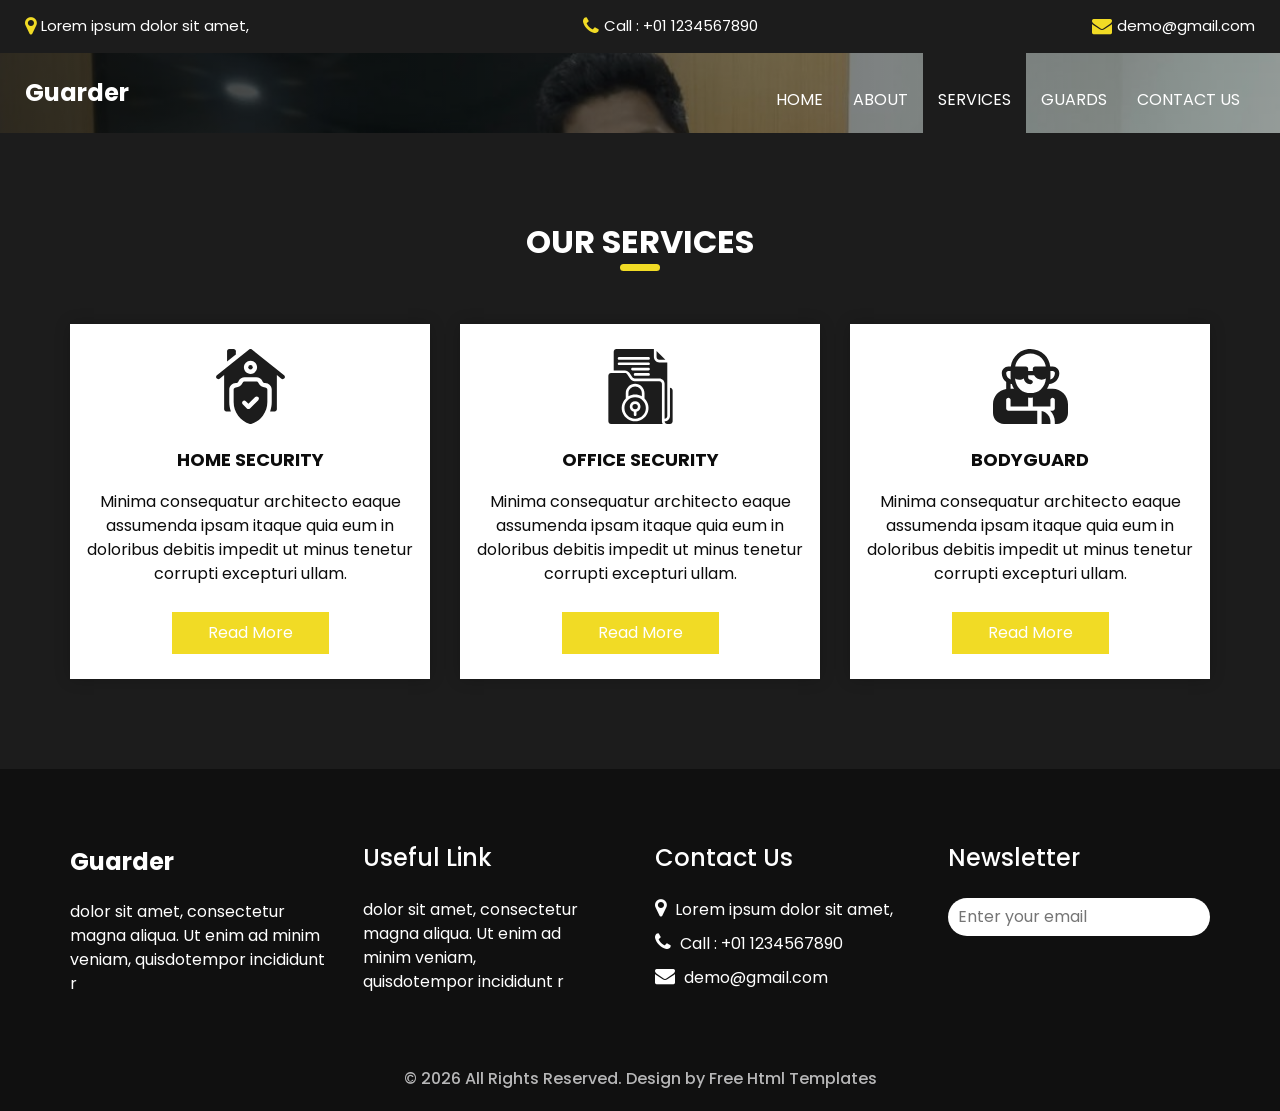
<file: service.html>
<!DOCTYPE html>
<html>

<head>
  <!-- Basic -->
  <meta charset="utf-8" />
  <meta http-equiv="X-UA-Compatible" content="IE=edge" />
  <!-- Mobile Metas -->
  <meta name="viewport" content="width=device-width, initial-scale=1, shrink-to-fit=no" />
  <!-- Site Metas -->
  <meta name="keywords" content="" />
  <meta name="description" content="" />
  <meta name="author" content="" />
  <link rel="shortcut icon" href="images/favicon.png" type="image/x-icon">

  <title>Guarder</title>

  <!-- bootstrap core css -->
  <link rel="stylesheet" type="text/css" href="css/bootstrap.css" />

  <!-- fonts style -->
  <link href="https://fonts.googleapis.com/css?family=Open+Sans:400,700|Poppins:400,600,700&display=swap" rel="stylesheet" />

  <!-- Custom styles for this template -->
  <link href="css/style.css" rel="stylesheet" />
  <!-- responsive style -->
  <link href="css/responsive.css" rel="stylesheet" />
</head>

<body class="sub_page">
  <div class="hero_area">
    <!-- header section strats -->
    <div class="hero_bg_box">
      <div class="img-box">
        <img src="images/hero-bg.jpg" alt="">
      </div>
    </div>

    <header class="header_section">
      <div class="header_top">
        <div class="container-fluid">
          <div class="contact_link-container">
            <a href="" class="contact_link1">
              <i class="fa fa-map-marker" aria-hidden="true"></i>
              <span>
                Lorem ipsum dolor sit amet,
              </span>
            </a>
            <a href="" class="contact_link2">
              <i class="fa fa-phone" aria-hidden="true"></i>
              <span>
                Call : +01 1234567890
              </span>
            </a>
            <a href="" class="contact_link3">
              <i class="fa fa-envelope" aria-hidden="true"></i>
              <span>
                demo@gmail.com
              </span>
            </a>
          </div>
        </div>
      </div>
      <div class="header_bottom">
        <div class="container-fluid">
          <nav class="navbar navbar-expand-lg custom_nav-container">
            <a class="navbar-brand" href="index.html">
              <span>
                Guarder
              </span>
            </a>
            <button class="navbar-toggler" type="button" data-toggle="collapse" data-target="#navbarSupportedContent" aria-controls="navbarSupportedContent" aria-expanded="false" aria-label="Toggle navigation">
              <span class=""></span>
            </button>

            <div class="collapse navbar-collapse ml-auto" id="navbarSupportedContent">
              <ul class="navbar-nav  ">
                <li class="nav-item ">
                  <a class="nav-link" href="index.html">Home <span class="sr-only">(current)</span></a>
                </li>
                <li class="nav-item">
                  <a class="nav-link" href="about.html"> About</a>
                </li>
                <li class="nav-item active">
                  <a class="nav-link" href="service.html"> Services </a>
                </li>
                <li class="nav-item">
                  <a class="nav-link" href="guard.html"> Guards </a>
                </li>
                <li class="nav-item">
                  <a class="nav-link" href="contact.html">Contact us</a>
                </li>
              </ul>
            </div>
          </nav>
        </div>
      </div>
    </header>
    <!-- end header section -->
  </div>

  <!-- service section -->

  <section class="service_section layout_padding ">
    <div class="container">
      <div class="heading_container heading_center">
        <h2>
          Our services
        </h2>
      </div>
      <div class="row">
        <div class="col-md-4">
          <div class="box ">
            <div class="img-box">
              <svg enable-background="new 0 0 512 512" height="512" viewBox="0 0 512 512" width="512" xmlns="http://www.w3.org/2000/svg">
                <g>
                  <g>
                    <circle cx="256" cy="125" r="15" />
                    <path d="m356 262c-18.955 0-35.996-10.532-44.472-27.484l-2.111-4.223c-2.541-5.083-7.735-8.293-13.417-8.293h-80c-5.682 0-10.876 3.21-13.417 8.292l-2.111 4.222c-8.476 16.954-25.517 27.486-44.472 27.486-8.284 0-15 6.716-15 15v85.597c0 33.654 10.619 65.715 30.708 92.716 20.089 27 47.747 46.384 79.982 56.054 1.406.422 2.858.633 4.31.633s2.904-.211 4.31-.633c32.235-9.67 59.893-29.054 79.982-56.054 20.089-27.001 30.708-59.062 30.708-92.716v-85.597c0-8.284-6.716-15-15-15zm-46.967 87.322-56.568 56.568c-2.929 2.929-6.768 4.394-10.606 4.394s-7.678-1.464-10.606-4.394l-28.284-28.284c-5.858-5.858-5.858-15.355 0-21.213 5.857-5.858 15.355-5.858 21.213 0l17.678 17.677 45.962-45.961c5.857-5.858 15.355-5.858 21.213 0 5.856 5.858 5.856 15.355-.002 21.213z" />
                    <g>
                      <path d="m485.371 179.287-220-176c-5.479-4.383-13.263-4.383-18.741 0l-220 176c-6.469 5.175-7.518 14.614-2.342 21.083 5.175 6.468 14.614 7.517 21.083 2.342l30.629-24.503v232.791c0 8.284 6.716 15 15 15h31.119c-7.333-20.12-11.119-41.476-11.119-63.403v-85.597c0-24.813 20.187-45 45-45 7.632 0 14.226-4.075 17.639-10.901l2.112-4.224c7.67-15.342 23.093-24.875 40.249-24.875h80c17.156 0 32.579 9.533 40.25 24.878l2.111 4.223c3.412 6.824 10.007 10.899 17.639 10.899 24.813 0 45 20.187 45 45v85.597c0 21.927-3.786 43.283-11.119 63.403h31.119c8.284 0 15-6.716 15-15v-232.791l30.629 24.503c2.766 2.213 6.075 3.288 9.361 3.288 4.4 0 8.76-1.927 11.722-5.63 5.176-6.469 4.127-15.908-2.341-21.083zm-229.371-9.287c-24.813 0-45-20.187-45-45s20.187-45 45-45 45 20.187 45 45-20.187 45-45 45z" />
                    </g>
                  </g>
                  <g>
                    <path d="m156 15c0-8.284-6.716-15-15-15h-30c-8.284 0-15 6.716-15 15v70.372l60-48z" />
                  </g>
                </g>
              </svg>
            </div>
            <div class="detail-box">
              <h6>
                Home Security
              </h6>
              <p>
                Minima consequatur architecto eaque assumenda ipsam itaque quia eum in doloribus debitis impedit ut minus tenetur corrupti excepturi ullam.
              </p>
              <a href="">
                Read More
              </a>
            </div>
          </div>
        </div>
        <div class="col-md-4">
          <div class="box ">
            <div class="img-box">
              <svg version="1.1" xmlns="http://www.w3.org/2000/svg" xmlns:xlink="http://www.w3.org/1999/xlink" x="0px" y="0px" viewBox="0 0 512 512" style="enable-background:new 0 0 512 512;" xml:space="preserve">
                <g>
                  <g>
                    <g>
                      <circle cx="219.429" cy="393.143" r="18.286" />
                      <path d="M219.429,329.143c-40.396,0-73.143,32.747-73.143,73.143c0,40.396,32.747,73.143,73.143,73.143
          c40.396,0,73.143-32.747,73.143-73.143C292.525,361.909,259.805,329.189,219.429,329.143z M228.571,428.416V448
          c0,5.049-4.093,9.143-9.143,9.143c-5.049,0-9.143-4.093-9.143-9.143v-19.584c-17.831-4.604-29.458-21.749-27.137-40.018
          c2.32-18.269,17.864-31.963,36.28-31.963c18.416,0,33.959,13.694,36.28,31.963C258.029,406.667,246.403,423.812,228.571,428.416z
          " />
                      <path d="M402.286,274.286v-36.571c-0.01-10.095-8.191-18.276-18.286-18.286H215.772c-12.18-0.01-23.558-6.08-30.348-16.192
          l-20.321-30.487c-3.392-5.109-9.117-8.179-15.25-8.179H54.857c-10.095,0.01-18.276,8.191-18.286,18.286v310.857
          c0.01,10.095,8.191,18.276,18.286,18.286h352.516c-3.294-5.533-5.051-11.846-5.088-18.286V274.286z M304.069,436.92
          c-14.047,34.375-47.506,56.826-84.64,56.795c-37.135,0.031-70.593-22.419-84.64-56.795c-14.047-34.375-5.888-73.833,20.64-99.818
          v-35.388c0.04-35.33,28.67-63.96,64-64c35.33,0.039,63.961,28.67,64,64v35.388C309.957,363.087,318.116,402.545,304.069,436.92z" />
                      <path d="M384,73.143h41.929l-60.214-60.214v41.929C365.724,64.952,373.905,73.133,384,73.143z" />
                      <path d="M265.143,323.227v-21.513c-0.044-25.229-20.485-45.67-45.714-45.714c-25.235,0.03-45.685,20.479-45.714,45.714v21.513
          C201.959,306.734,236.898,306.734,265.143,323.227z" />
                      <path d="M420.571,256v219.429c10.095-0.01,18.276-8.191,18.286-18.286V91.429H384c-20.188-0.023-36.548-16.383-36.571-36.571V0
          h-256C81.334,0.01,73.153,8.191,73.143,18.286v128h76.71c12.247-0.005,23.684,6.122,30.464,16.321l20.295,30.446
          c3.395,5.048,9.077,8.08,15.161,8.089H384c20.188,0.023,36.548,16.383,36.571,36.571V256z M310.857,182.857h-91.429
          c-5.049,0-9.143-4.093-9.143-9.143s4.093-9.143,9.143-9.143h91.429c5.049,0,9.143,4.093,9.143,9.143
          S315.907,182.857,310.857,182.857z M310.857,146.286H201.143c-5.049,0-9.143-4.093-9.143-9.143c0-5.049,4.093-9.143,9.143-9.143
          h109.714c5.049,0,9.143,4.093,9.143,9.143C320,142.192,315.907,146.286,310.857,146.286z M310.857,109.714H109.714
          c-5.049,0-9.143-4.093-9.143-9.143c0-5.049,4.093-9.143,9.143-9.143h201.143c5.049,0,9.143,4.093,9.143,9.143
          C320,105.621,315.907,109.714,310.857,109.714z M310.857,73.143H109.714c-5.049,0-9.143-4.093-9.143-9.143
          s4.093-9.143,9.143-9.143h201.143c5.049,0,9.143,4.093,9.143,9.143S315.907,73.143,310.857,73.143z" />
                      <path d="M457.143,265.143v192c-0.023,20.188-16.383,36.548-36.571,36.571c0.01,10.095,8.191,18.276,18.286,18.286h18.286
          c10.095-0.01,18.276-8.191,18.286-18.286V283.429C475.419,273.334,467.238,265.153,457.143,265.143z" />
                    </g>
                  </g>
                </g>
                <g>
                </g>
                <g>
                </g>
                <g>
                </g>
                <g>
                </g>
                <g>
                </g>
                <g>
                </g>
                <g>
                </g>
                <g>
                </g>
                <g>
                </g>
                <g>
                </g>
                <g>
                </g>
                <g>
                </g>
                <g>
                </g>
                <g>
                </g>
                <g>
                </g>
              </svg>
            </div>
            <div class="detail-box">
              <h6>
                Office Security
              </h6>
              <p>
                Minima consequatur architecto eaque assumenda ipsam itaque quia eum in doloribus debitis impedit ut minus tenetur corrupti excepturi ullam.
              </p>
              <a href="">
                Read More
              </a>
            </div>
          </div>
        </div>
        <div class="col-md-4">
          <div class="box ">
            <div class="img-box">
              <svg version="1.1" xmlns="http://www.w3.org/2000/svg" xmlns:xlink="http://www.w3.org/1999/xlink" x="0px" y="0px" viewBox="0 0 512 512" style="enable-background:new 0 0 512 512;" xml:space="preserve">
                <g>
                  <g>
                    <path d="M332,423.518V512h60v-15C392,460.784,366.197,430.487,332,423.518z" />
                  </g>
                </g>
                <g>
                  <g>
                    <path d="M407,272h-38.298c6.211-9.549,11.184-21.85,14.971-32.595c38.58-3.058,69.119-35.067,69.119-74.405
                 c0-24.814-20.186-45-45-45h-17.263c-3.373-30.112-16.168-58.339-38.108-80.581C326.639,14.004,290.742,0,255,0
                 c-69.309,0-125.911,52.685-133.484,120H105c-24.814,0-45,20.186-45,45c0,24.476,11.836,46.095,30.066,59.685
                 C90.062,224.797,90,224.888,90,225v48.516C39.25,280.873,0,324.245,0,377v60c0,41.353,33.633,75,75,75h227v-90h-15H105
                 c-8.291,0-15-6.709-15-15v-60c0-8.291,6.709-15,15-15s15,6.709,15,15v45h120v-61.373c4.988,0.569,9.946,1.373,15,1.373
                 s12.012-0.804,17-1.373V392h15h30h75v-45c0-8.291,6.709-15,15-15c8.291,0,15,6.709,15,15v60c0,8.291-6.709,15-15,15h-16.75
                 c19.534,19.08,31.75,45.608,31.75,75v15h15c41.367,0,75-33.647,75-75v-60C512,319.109,464.891,272,407,272z M392,195v-45h15.791
                 c8.262,0,15,6.724,15,15c0,20.33-13.638,37.354-32.179,42.914C391.033,203.597,392,199.378,392,195z M255,30
                 c27.803,0,56.229,10.928,76.209,30.63c16.238,16.45,26.111,37.178,29.319,59.37H287c-8.291,0-15,6.709-15,15v15h-32v-15
                 c0-8.291-6.709-15-15-15h-73.484C158.873,69.25,202.244,30,255,30z M90,165c0-8.276,6.738-15,15-15h15v45
                 c0,4.292,0.956,8.425,1.362,12.66C103.239,201.843,90,185.03,90,165z M120,272v-34.219c2.75,0.564,5.449,1.283,8.298,1.542
                 c3.787,10.774,8.774,23.103,15,32.677H120z M326.316,275.706c-29.136,25.422-72.715,31.761-108.047,19.067
                 c-11.777-4.237-22.866-10.593-32.578-19.063c-20.881-18.376-33.043-46.22-34.929-73.644C159.448,206.968,169.332,210,180,210
                 c11.235,0,21.636-3.298,30.637-8.694C213.739,223.118,232.346,240,255,240c8.291,0,17-6.709,17-15s-8.709-15-17-15
                 c-8.262,0-15-6.724-15-15v-15h40.346c10.411,17.847,29.55,30,51.654,30c10.668,0,20.552-3.032,29.238-7.934
                 C359.352,229.501,347.186,257.357,326.316,275.706z" />
                  </g>
                </g>
                <g>
                </g>
                <g>
                </g>
                <g>
                </g>
                <g>
                </g>
                <g>
                </g>
                <g>
                </g>
                <g>
                </g>
                <g>
                </g>
                <g>
                </g>
                <g>
                </g>
                <g>
                </g>
                <g>
                </g>
                <g>
                </g>
                <g>
                </g>
                <g>
                </g>
              </svg>
            </div>
            <div class="detail-box">
              <h6>
                Bodyguard
              </h6>
              <p>
                Minima consequatur architecto eaque assumenda ipsam itaque quia eum in doloribus debitis impedit ut minus tenetur corrupti excepturi ullam.
              </p>
              <a href="">
                Read More
              </a>
            </div>
          </div>
        </div>
      </div>
    </div>
  </section>

  <!-- end service section -->

  <!-- info section -->
  <section class="info_section ">
    <div class="container">
      <div class="row">
        <div class="col-md-3">
          <div class="info_logo">
            <a class="navbar-brand" href="index.html">
              <span>
                Guarder
              </span>
            </a>
            <p>
              dolor sit amet, consectetur magna aliqua. Ut enim ad minim veniam, quisdotempor incididunt r
            </p>
          </div>
        </div>
        <div class="col-md-3">
          <div class="info_links">
            <h5>
              Useful Link
            </h5>
            <ul>
              <li>
                <a href="">
                  dolor sit amet, consectetur
                </a>
              </li>
              <li>
                <a href="">
                  magna aliqua. Ut enim ad
                </a>
              </li>
              <li>
                <a href="">
                  minim veniam,
                </a>
              </li>
              <li>
                <a href="">
                  quisdotempor incididunt r
                </a>
              </li>
            </ul>
          </div>
        </div>
        <div class="col-md-3">
          <div class="info_info">
            <h5>
              Contact Us
            </h5>
          </div>
          <div class="info_contact">
            <a href="" class="">
              <i class="fa fa-map-marker" aria-hidden="true"></i>
              <span>
                Lorem ipsum dolor sit amet,
              </span>
            </a>
            <a href="" class="">
              <i class="fa fa-phone" aria-hidden="true"></i>
              <span>
                Call : +01 1234567890
              </span>
            </a>
            <a href="" class="">
              <i class="fa fa-envelope" aria-hidden="true"></i>
              <span>
                demo@gmail.com
              </span>
            </a>
          </div>
        </div>
        <div class="col-md-3">
          <div class="info_form ">
            <h5>
              Newsletter
            </h5>
            <form action="#">
              <input type="email" placeholder="Enter your email">
            </form>
          </div>
        </div>
      </div>
    </div>
  </section>

  <!-- end info_section -->




  <!-- footer section -->
  <footer class="container-fluid footer_section">
    <p>
      &copy; <span id="currentYear"></span> All Rights Reserved. Design by
      <a href="https://html.design/">Free Html Templates</a>
    </p>
  </footer>
  <!-- footer section -->

  <script src="js/jquery-3.4.1.min.js"></script>
  <script src="js/bootstrap.js"></script>
  <script src="js/custom.js"></script>
</body>

</html>
</file>
<file: css/responsive.css>
@media (max-width: 1120px) {}

@media (max-width: 992px) {
  .hero_area {
    min-height: auto;
  }

  .navbar-nav {
    align-items: center;
  }

  .custom_nav-container .navbar-toggler {
    margin-bottom: 15px;
  }

  .custom_nav-container.navbar-expand-lg .navbar-nav .nav-item .nav-link {
    padding: 10px 25px;
    margin: 5px 0;
  }

  .custom_nav-container.navbar-expand-lg .form-inline {
    justify-content: center;
  }

  .custom_nav-container.navbar-expand-lg {
    padding-top: 10px;
    align-items: center;
  }

  .slider_section {
    padding: 45px 0 150px 0;
  }

  .sub_page .custom_nav-container.navbar-expand-lg .navbar-nav .nav-item .nav-link {
    padding-bottom: 15px;
  }
}

@media (max-width: 768px) {
  .slider_section ol.carousel-indicators {
    justify-content: center;
  }

  .slider_section {
    text-align: center;
  }

  .slider_section .img-box {
    margin-top: 35px;
  }

  .slider_section .detail-box .btn-box {
    justify-content: center;
    flex-wrap: wrap;
  }

  .about_section .heading_container {
    margin-bottom: 0;
  }

  .about_section .row {
    flex-direction: column-reverse;
  }

  .about_section .detail-box {
    margin-left: 0;
    width: 100%;
    box-shadow: 0 0 5px 0 rgba(0, 0, 0, 0.15);
  }

  .service_section .service_container {
    flex-wrap: wrap;
  }

  .client_section .carousel_btn-box {
    margin-top: 25px;
  }

  .client_section .carousel-control-prev,
  .client_section .carousel-control-next {
    position: unset;
    transform: none;
    margin: 0 2.5px;
  }

  .info_section .row .col-md-3 {

    display: flex;
    flex-direction: column;
    align-items: center;
    text-align: center;

  }

  .info_section .info_logo {
    align-items: center;
  }

  .info_section .info_form .social_box {
    justify-content: center;
  }

  .info_section .info_form .social_box a {
    margin: 0 5px;
  }
}

@media (max-width: 576px) {
  .header_top a span {
    display: none;
  }

  .slider_section .detail-box h1 {
    font-size: 2.5rem;
    line-height: 55px;
  }
}

@media (max-width: 480px) {}

@media (max-width: 420px) {}

@media (max-width: 376px) {}

@media (min-width: 1200px) {
  .container {
    max-width: 1170px;
  }
}
</file>
<file: css/style.css>
@import url("font-awesome.min.css");
body {
  font-family: "Poppins", sans-serif;
  color: #0c0c0c;
  background-color: #ffffff;
}

.layout_padding {
  padding-top: 90px;
  padding-bottom: 90px;
}

.layout_padding2 {
  padding-top: 45px;
  padding-bottom: 45px;
}

.layout_padding2-top {
  padding-top: 45px;
}

.layout_padding2-bottom {
  padding-bottom: 45px;
}

.layout_padding-top {
  padding-top: 90px;
}

.layout_padding-bottom {
  padding-bottom: 90px;
}

.heading_container {
  display: -webkit-box;
  display: -ms-flexbox;
  display: flex;
  -webkit-box-orient: vertical;
  -webkit-box-direction: normal;
      -ms-flex-direction: column;
          flex-direction: column;
}

.heading_container h2 {
  position: relative;
  font-weight: bold;
  text-transform: uppercase;
  padding-bottom: 10px;
}

.heading_container h2::before {
  content: "";
  width: 40px;
  height: 7px;
  background-color: #f1db25;
  border-radius: 10px;
  position: absolute;
  bottom: 0;
  left: 0;
}

.heading_container.heading_center {
  -webkit-box-align: center;
      -ms-flex-align: center;
          align-items: center;
  text-align: center;
}

.heading_container.heading_center h2::before {
  left: 50%;
  -webkit-transform: translateX(-50%);
          transform: translateX(-50%);
}

/*header section*/
.hero_area {
  min-height: 100vh;
  display: -webkit-box;
  display: -ms-flexbox;
  display: flex;
  -webkit-box-orient: vertical;
  -webkit-box-direction: normal;
      -ms-flex-direction: column;
          flex-direction: column;
  position: relative;
}

.hero_bg_box {
  position: absolute;
  top: 0;
  left: 0;
  width: 100%;
  height: 100%;
  overflow: hidden;
  z-index: -1;
  display: -webkit-box;
  display: -ms-flexbox;
  display: flex;
  -webkit-box-pack: center;
      -ms-flex-pack: center;
          justify-content: center;
}

.hero_bg_box .img-box {
  width: 100%;
}

.hero_bg_box .img-box img {
  min-width: 100%;
  min-height: 100%;
}

.hero_bg_box::before {
  content: "";
  position: absolute;
  top: 0;
  left: 0;
  width: 100%;
  height: 100%;
  background: -webkit-gradient(linear, left top, right top, from(rgba(0, 0, 0, 0.8)), to(rgba(0, 0, 0, 0.35)));
  background: linear-gradient(to right, rgba(0, 0, 0, 0.8), rgba(0, 0, 0, 0.35));
}

.sub_page .hero_area {
  min-height: auto;
}

.sub_page .custom_nav-container.navbar-expand-lg .navbar-nav .nav-item .nav-link {
  padding-bottom: 21px;
}

.hero_area.sub_pages {
  height: auto;
}

.header_section {
  padding: 0;
}

.header_section .container-fluid {
  padding-right: 25px;
  padding-left: 25px;
}

.header_section .nav_container {
  margin: 0 auto;
}

.header_top {
  background-color: #1c1c1c;
  padding: 15px 0;
}

.header_top .contact_link-container {
  display: -webkit-box;
  display: -ms-flexbox;
  display: flex;
  -webkit-box-pack: justify;
      -ms-flex-pack: justify;
          justify-content: space-between;
}

.header_top .contact_link-container a {
  display: -webkit-box;
  display: -ms-flexbox;
  display: flex;
  -webkit-box-align: center;
      -ms-flex-align: center;
          align-items: center;
  color: #ffffff;
  font-size: 15px;
}

.header_top .contact_link-container a i {
  font-size: 20px;
  color: #f1db25;
  margin-right: 5px;
}

#navbarSupportedContent {
  -webkit-box-pack: justify;
      -ms-flex-pack: justify;
          justify-content: space-between;
}

.custom_nav-container {
  z-index: 99999;
  padding: 0;
}

.custom_nav-container .navbar-nav {
  margin-left: auto;
}

.custom_nav-container .navbar-nav .nav-item .nav-link {
  padding: 0;
  padding: 35px 15px 10px 15px;
  color: #ffffff;
  text-align: center;
  text-transform: uppercase;
  -webkit-transition: all .2s;
  transition: all .2s;
}

.custom_nav-container .navbar-nav .nav-item:hover .nav-link, .custom_nav-container .navbar-nav .nav-item.active .nav-link {
  background-color: #1c1c1c;
}

a,
a:hover,
a:focus {
  text-decoration: none;
}

a:hover,
a:focus {
  color: initial;
}

.btn,
.btn:focus {
  outline: none !important;
  -webkit-box-shadow: none;
          box-shadow: none;
}

.navbar-brand {
  display: -webkit-box;
  display: -ms-flexbox;
  display: flex;
  -webkit-box-orient: vertical;
  -webkit-box-direction: normal;
      -ms-flex-direction: column;
          flex-direction: column;
  -webkit-box-align: center;
      -ms-flex-align: center;
          align-items: center;
}

.navbar-brand span {
  font-weight: bold;
  color: #ffffff;
  font-size: 24px;
}

.custom_nav-container .navbar-toggler {
  outline: none;
}

.custom_nav-container .navbar-toggler {
  padding: 0;
  width: 37px;
  height: 42px;
  -webkit-transition: all 0.3s;
  transition: all 0.3s;
}

.custom_nav-container .navbar-toggler span {
  display: block;
  width: 32px;
  height: 4px;
  background-color: #ffffff;
  border-radius: 15px;
  margin: 7px 0;
  -webkit-transition: all 0.3s;
  transition: all 0.3s;
  position: relative;
  transition: all 0.3s;
}

.custom_nav-container .navbar-toggler span::before, .custom_nav-container .navbar-toggler span::after {
  content: "";
  position: absolute;
  left: 0;
  height: 100%;
  width: 100%;
  background-color: #ffffff;
  border-radius: 15px;
  top: -10px;
  -webkit-transition: all 0.3s;
  transition: all 0.3s;
}

.custom_nav-container .navbar-toggler span::after {
  top: 10px;
}

.custom_nav-container .navbar-toggler[aria-expanded="true"] {
  -webkit-transform: rotate(360deg);
          transform: rotate(360deg);
}

.custom_nav-container .navbar-toggler[aria-expanded="true"] span {
  -webkit-transform: rotate(45deg);
          transform: rotate(45deg);
}

.custom_nav-container .navbar-toggler[aria-expanded="true"] span::before, .custom_nav-container .navbar-toggler[aria-expanded="true"] span::after {
  -webkit-transform: rotate(90deg);
          transform: rotate(90deg);
  top: 0;
}

/*end header section*/
/* slider section */
.slider_section {
  -webkit-box-flex: 1;
      -ms-flex: 1;
          flex: 1;
  display: -webkit-box;
  display: -ms-flexbox;
  display: flex;
  -webkit-box-orient: vertical;
  -webkit-box-direction: normal;
      -ms-flex-direction: column;
          flex-direction: column;
  -webkit-box-pack: center;
      -ms-flex-pack: center;
          justify-content: center;
  color: #ffffff;
}

.slider_section .row {
  -webkit-box-align: center;
      -ms-flex-align: center;
          align-items: center;
}

.slider_section .detail-box {
  width: 100%;
  margin: 0 auto;
}

.slider_section .detail-box h1 {
  text-transform: uppercase;
  font-size: 3rem;
  color: #ffffff;
  font-weight: 600;
}

.slider_section .detail-box h1 span {
  color: #f1db25;
}

.slider_section .detail-box p {
  margin-top: 25px;
}

.slider_section .detail-box .btn-box {
  display: -webkit-box;
  display: -ms-flexbox;
  display: flex;
  margin-top: 30px;
}

.slider_section .detail-box .btn-box a {
  width: 180px;
  text-align: center;
  margin: 5px;
}

.slider_section .detail-box .btn-box .btn-1 {
  display: inline-block;
  padding: 10px 35px;
  background-color: #ffffff;
  color: #000000;
  -webkit-transition: all 0.3s;
  transition: all 0.3s;
  border: 1px solid transparent;
}

.slider_section .detail-box .btn-box .btn-1:hover {
  background-color: transparent;
  border-color: #ffffff;
  color: #ffffff;
}

.slider_section .detail-box .btn-box .btn-2 {
  display: inline-block;
  padding: 10px 35px;
  background-color: #f1db25;
  color: #ffffff;
  -webkit-transition: all 0.3s;
  transition: all 0.3s;
  border: 1px solid transparent;
}

.slider_section .detail-box .btn-box .btn-2:hover {
  background-color: transparent;
  border-color: #f1db25;
  color: #f1db25;
}

.slider_section .img-box {
  display: -webkit-box;
  display: -ms-flexbox;
  display: flex;
}

.slider_section .img-box img {
  width: 100%;
}

.slider_section .idicator_container {
  position: relative;
}

.slider_section ol.carousel-indicators {
  margin: 0;
  bottom: -75px;
  -webkit-box-pack: end;
      -ms-flex-pack: end;
          justify-content: flex-end;
}

.slider_section ol.carousel-indicators li {
  width: 20px;
  height: 20px;
  border-radius: 100%;
  text-align: center;
  background-color: #f1db25;
  opacity: 1;
  border: none;
  margin: 0 4px;
}

.slider_section ol.carousel-indicators li.active {
  background-color: #ffffff;
}

.about_section .row {
  -webkit-box-align: center;
      -ms-flex-align: center;
          align-items: center;
}

.about_section .img_container .img-box img {
  width: 100%;
}

.about_section .detail-box {
  background-color: #ffffff;
  padding: 45px 25px;
  -webkit-box-shadow: 0 0 5px 0 rgba(0, 0, 0, 0.05);
          box-shadow: 0 0 5px 0 rgba(0, 0, 0, 0.05);
  position: relative;
  margin-left: -45px;
}

.about_section .detail-box p {
  margin-top: 5px;
}

.about_section .detail-box a {
  display: inline-block;
  padding: 10px 35px;
  background-color: #f1db25;
  color: #ffffff;
  -webkit-transition: all 0.3s;
  transition: all 0.3s;
  border: 1px solid transparent;
  text-transform: uppercase;
}

.about_section .detail-box a:hover {
  background-color: transparent;
  border-color: #f1db25;
  color: #f1db25;
}

.service_section {
  background-color: #1c1c1c;
}

.service_section .heading_container {
  color: #ffffff;
}

.service_section .box {
  background-color: #ffffff;
  padding: 25px 15px;
  text-align: center;
  -webkit-box-shadow: 0 0 15px 0 rgba(0, 0, 0, 0.2);
          box-shadow: 0 0 15px 0 rgba(0, 0, 0, 0.2);
  margin-top: 45px;
}

.service_section .box .img-box svg {
  width: 75px;
  height: auto;
  fill: #1c1c1c;
}

.service_section .box .detail-box {
  margin-top: 25px;
}

.service_section .box .detail-box h6 {
  font-size: 18px;
  font-weight: bold;
  text-transform: uppercase;
  margin-bottom: 20px;
}

.service_section .box .detail-box a {
  display: inline-block;
  padding: 8px 35px;
  background-color: #f1db25;
  color: #ffffff;
  -webkit-transition: all 0.3s;
  transition: all 0.3s;
  border: 1px solid transparent;
  margin-top: 10px;
}

.service_section .box .detail-box a:hover {
  background-color: transparent;
  border-color: #f1db25;
  color: #f1db25;
}

.client_section {
  text-align: center;
}

.client_section #carouselExampleControls {
  padding: 0 10%;
}

.client_section .box {
  display: -webkit-box;
  display: -ms-flexbox;
  display: flex;
  -webkit-box-orient: vertical;
  -webkit-box-direction: normal;
      -ms-flex-direction: column;
          flex-direction: column;
  -webkit-box-align: center;
      -ms-flex-align: center;
          align-items: center;
  margin-top: 45px;
}

.client_section .box .img-box {
  width: 145px;
}

.client_section .box .img-box img {
  width: 100%;
}

.client_section .box .detail-box {
  display: -webkit-box;
  display: -ms-flexbox;
  display: flex;
  -webkit-box-orient: vertical;
  -webkit-box-direction: normal;
      -ms-flex-direction: column;
          flex-direction: column;
  -webkit-box-align: center;
      -ms-flex-align: center;
          align-items: center;
  margin-top: 20px;
}

.client_section .box .detail-box h4 {
  font-weight: bold;
  font-size: 18px;
  padding: 0 10px;
  border-bottom: 1px solid #ffffff;
}

.client_section .box .detail-box p {
  margin-top: 10px;
}

.client_section .carousel_btn-box {
  display: -webkit-box;
  display: -ms-flexbox;
  display: flex;
  -webkit-box-pack: center;
      -ms-flex-pack: center;
          justify-content: center;
}

.client_section .carousel-control-prev,
.client_section .carousel-control-next {
  position: absolute;
  top: 50%;
  width: 45px;
  height: 45px;
  border: none;
  opacity: 1;
  background-color: #1c1c1c;
  color: #ffffff;
  border-radius: 100%;
  -webkit-transform: translateY(-50%);
          transform: translateY(-50%);
  font-size: 18px;
}

.client_section .carousel-control-prev:hover,
.client_section .carousel-control-next:hover {
  background-color: #f1db25;
}

.client_section .carousel-control-prev {
  left: 0;
}

.client_section .carousel-control-next {
  left: initial;
  right: 0;
}

/* contact section */
.contact_section {
  position: relative;
  color: #ffffff;
}

.contact_section .row {
  -webkit-box-align: center;
      -ms-flex-align: center;
          align-items: center;
}

.contact_section .contact_form-container {
  margin-top: 35px;
}

.contact_section .contact_form-container input {
  border: none;
  outline: none;
  color: #000000;
  height: 45px;
  width: 100%;
  margin: 15px 0;
  padding-left: 15px;
  background-color: #ffffff;
}

.contact_section .contact_form-container input::-webkit-input-placeholder {
  color: #000000;
  text-transform: uppercase;
}

.contact_section .contact_form-container input:-ms-input-placeholder {
  color: #000000;
  text-transform: uppercase;
}

.contact_section .contact_form-container input::-ms-input-placeholder {
  color: #000000;
  text-transform: uppercase;
}

.contact_section .contact_form-container input::placeholder {
  color: #000000;
  text-transform: uppercase;
}

.contact_section .contact_form-container input.message_input {
  height: 120px;
}

.contact_section .contact_form-container .btn-box {
  display: -webkit-box;
  display: -ms-flexbox;
  display: flex;
  -webkit-box-pack: center;
      -ms-flex-pack: center;
          justify-content: center;
  margin-top: 25px;
}

.contact_section .contact_form-container button {
  display: inline-block;
  padding: 10px 60px;
  background-color: #f1db25;
  color: #ffffff;
  -webkit-transition: all 0.3s;
  transition: all 0.3s;
  border: 1px solid transparent;
  text-transform: uppercase;
  font-weight: bold;
}

.contact_section .contact_form-container button:hover {
  background-color: transparent;
  border-color: #f1db25;
  color: #f1db25;
}

.contact_bg_box {
  position: absolute;
  top: 0;
  left: 0;
  width: 100%;
  height: 100%;
  overflow: hidden;
  z-index: -1;
  display: -webkit-box;
  display: -ms-flexbox;
  display: flex;
  -webkit-box-pack: center;
      -ms-flex-pack: center;
          justify-content: center;
  -webkit-box-align: center;
      -ms-flex-align: center;
          align-items: center;
}

.contact_bg_box .img-box {
  width: 100%;
}

.contact_bg_box .img-box img {
  min-width: 100%;
  min-height: 100%;
}

.contact_bg_box::before {
  content: "";
  position: absolute;
  top: 0;
  left: 0;
  width: 100%;
  height: 100%;
  background: -webkit-gradient(linear, left top, right top, from(rgba(0, 0, 0, 0.7)), to(rgba(0, 0, 0, 0.35)));
  background: linear-gradient(to right, rgba(0, 0, 0, 0.7), rgba(0, 0, 0, 0.35));
}

/* end contact section */
.team_section .box {
  display: -webkit-box;
  display: -ms-flexbox;
  display: flex;
  -webkit-box-orient: vertical;
  -webkit-box-direction: normal;
      -ms-flex-direction: column;
          flex-direction: column;
  overflow: hidden;
  margin-top: 45px;
  position: relative;
}

.team_section .box .img-box {
  width: 100%;
}

.team_section .box .img-box img {
  width: 100%;
}

.team_section .box .detail-box {
  position: absolute;
  width: 100%;
  color: #ffffff;
  padding: 25px 15px;
  text-align: center;
  bottom: 0;
  background-color: rgba(28, 28, 28, 0.75);
}

.team_section .btn-box {
  display: -webkit-box;
  display: -ms-flexbox;
  display: flex;
  -webkit-box-pack: center;
      -ms-flex-pack: center;
          justify-content: center;
  margin-top: 45px;
}

.team_section .btn-box a {
  display: inline-block;
  padding: 10px 45px;
  background-color: #f1db25;
  color: #ffffff;
  -webkit-transition: all 0.3s;
  transition: all 0.3s;
  border: 1px solid transparent;
}

.team_section .btn-box a:hover {
  background-color: transparent;
  border-color: #f1db25;
  color: #f1db25;
}

.info_section {
  background-color: #101010;
  color: #ffffff;
  padding: 75px 0 10px 0;
}

.info_section .row > div {
  margin-bottom: 25px;
}

.info_section h5 {
  margin-bottom: 25px;
  font-size: 24px;
}

.info_section .info_logo {
  display: -webkit-box;
  display: -ms-flexbox;
  display: flex;
  -webkit-box-orient: vertical;
  -webkit-box-direction: normal;
      -ms-flex-direction: column;
          flex-direction: column;
  -webkit-box-align: start;
      -ms-flex-align: start;
          align-items: flex-start;
}

.info_section .info_logo .navbar-brand {
  padding: 0;
  margin-bottom: 20px;
}

.info_section .info_logo .navbar-brand span {
  font-size: 24px;
  color: #ffffff;
}

.info_section .info_links ul {
  padding: 0;
}

.info_section .info_links ul li {
  list-style-type: none;
}

.info_section .info_links ul li a {
  color: #ffffff;
}

.info_section .info_contact {
  display: -webkit-box;
  display: -ms-flexbox;
  display: flex;
  -webkit-box-orient: vertical;
  -webkit-box-direction: normal;
      -ms-flex-direction: column;
          flex-direction: column;
}

.info_section .info_contact a {
  color: #ffffff;
  margin-bottom: 10px;
}

.info_section .info_contact a i {
  font-size: 20px;
  margin-right: 5px;
}

.info_section .info_form form input {
  outline: none;
  border: none;
  width: 100%;
  padding: 7px 10px;
  border-radius: 30px;
}

.info_section .info_form form button {
  padding: 8px 35px;
  outline: none;
  border: none;
  color: #ffffff;
  background: #f1db25;
  border-radius: 30px;
  margin-top: 15px;
  text-transform: uppercase;
}

.info_section .info_form .social_box {
  margin-top: 25px;
  width: 100%;
  display: -webkit-box;
  display: -ms-flexbox;
  display: flex;
}

.info_section .info_form .social_box a {
  margin-right: 10px;
  color: #ffffff;
  font-size: 20px;
}

/* footer section*/
.footer_section {
  font-weight: 500;
  display: -webkit-box;
  display: -ms-flexbox;
  display: flex;
  -webkit-box-pack: center;
      -ms-flex-pack: center;
          justify-content: center;
  padding: 20px;
  background-color: #101010;
}

.footer_section p {
  color: rgba(254, 254, 255, 0.7);
  margin: 0;
  text-align: center;
}

.footer_section a {
  color: rgba(254, 254, 255, 0.7);
}

/* end footer section*/
/*# sourceMappingURL=style.css.map */
</file>
